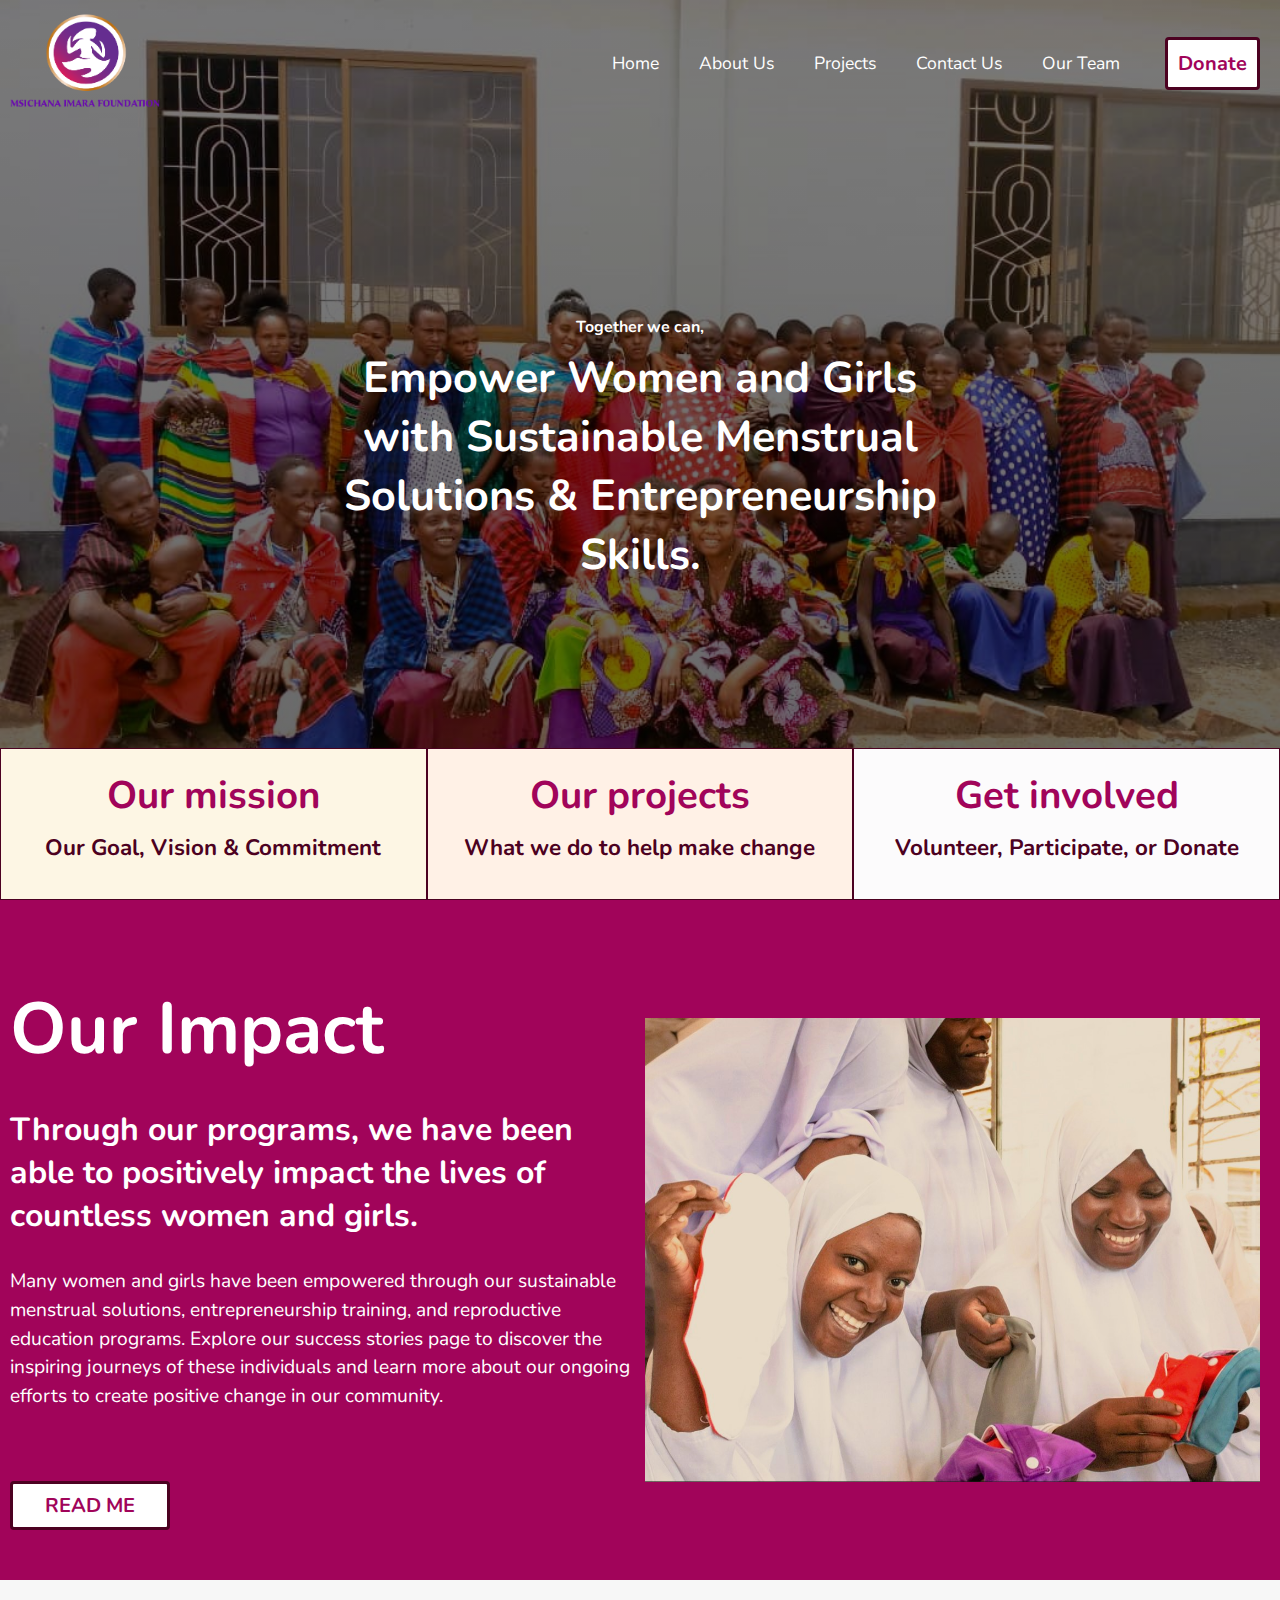
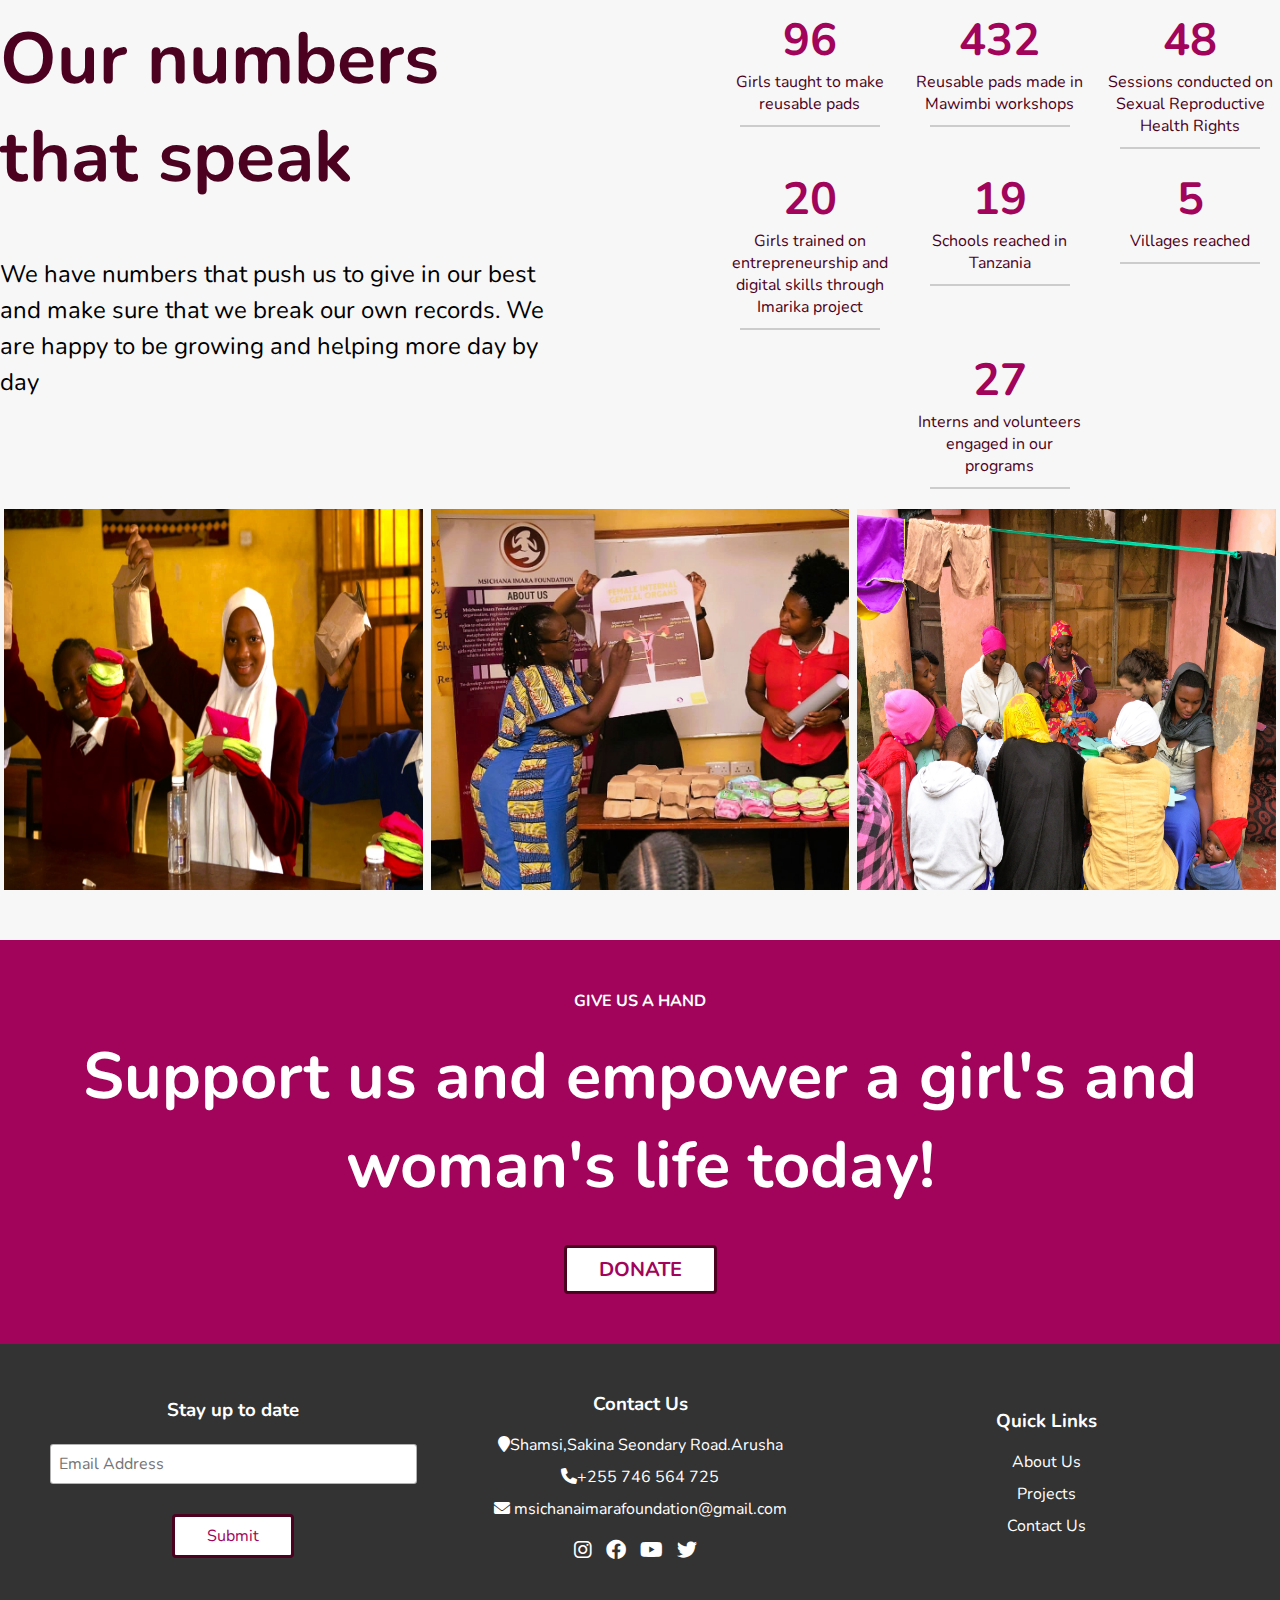
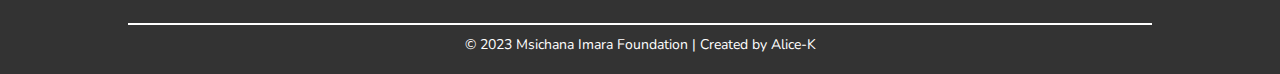
<file: index.html>
<!DOCTYPE html>
<html>

<head>
  <meta name="viewport" content="width=device-width,initial-scale=1.0">
  <title> Msichana Imara</title>
  <link rel="stylesheet" href="https://cdnjs.cloudflare.com/ajax/libs/font-awesome/6.0.0/css/all.min.css"
    integrity="sha512-9usAa10IRO0HhonpyAIVpjrylPvoDwiPUiKdWk5t3PyolY1cOd4DSE0Ga+ri4AuTroPR5aQvXU9xC6qOPnzFeg=="
    crossorigin="anonymous" referrerpolicy="no-referrer" />
  <link rel="stylesheet" type="text/css" href="style.css">

</head>

<body>
  <!--welcome section starts-->
  <section class="welcome" id="welcome">
    <!--header starts-->
    <header>
      <a href="" class="logo"><img src="images/Logo.png" /></a>
      <div id="menu-bar" class="fas fa-bars"></div>
      <nav class="navbar">
        <a href="index.html">Home</a>
        <a href="aboutus.html">About Us</a>
        <a href="projects.html">Projects</a>
        <a href="contact.html">Contact Us</a>
        <a href="ourteam.html">Our Team</a>
        <a href="donate.html"><button>Donate</button></a></a>

      </nav>
    </header>
    <!--header ends-->
    <div class="welcome-section-content">
      <h4> Together we can,</h4>
      <h1>Empower Women and Girls with Sustainable Menstrual Solutions & Entrepreneurship Skills.</h1>
    </div>
    <div class="welcome-section-strip">
      <div class="mission">
        <a href="aboutus.html">
          <h2>Our mission</h2>
        </a>
        <h4>Our Goal, Vision & Commitment</h4>
      </div>
      <div class="projects">
        <a href="projects.html">
          <h2>Our projects</h2>
        </a>
        <h4>What we do to help make change </h4>
      </div>
      <div class="volunteer">
        <a href="donate.html">
          <h2>Get involved</h2>
        </a>
        <h4>Volunteer, Participate, or Donate</h4>
      </div>
    </div>
  </section>
  <!--welcome section ends-->

  <!--Success section starts-->

  <section class="sucess-stories" id="sucess-stories">
    <div class="sucess-stories-container">
      <div class="container-left">
        <h1 class="container-left-heading"> Our <span>Impact</span></h1>
        <div class=" container-left-content">
          <h2> Through our programs, we have been able to positively impact the lives of countless women and girls.</h4>
            <p> Many women and girls have been empowered through our sustainable menstrual solutions, entrepreneurship
              training, and reproductive education programs.
              Explore our success stories page to discover the inspiring journeys of these individuals and learn more
              about our ongoing efforts
              to create positive change in our community. </p>
        </div>
        <a href="sucess.html"><button class="donate-btn">READ ME</button></a>
      </div>

      <div class="container-right">
        <img class="container-right-image" src="images/impact.jpg">
      </div>
  </section>
  <!--Success section ends-->
  <!--Impact section starts-->
  <section class="impact" id="impact">
    <div class="impact-box-container">
      <div class="impact-content-left">
        <h1> Our numbers that speak</h1>
        <p> We have numbers that push us to give in our best and make sure that we break our own records.
          We are happy to be growing and helping more day by day </p>
      </div>

      <div class="impact-right-numbers">
        <div class="impact-right-row">
          <div class="impact-right-col">
            <h2><span class="impact-count">2231</span></h2>
            <p>Girls taught to make reusable pads</p>
            <hr>
          </div>
          <div class="impact-right-col">
            <h2><span class="impact-count">11155</span></h2>
            <p>Reusable pads made in Mawimbi workshops</p>
            <hr>
          </div>
          <div class="impact-right-col">
            <h2><span class="impact-count">132</span></h2>
            <p>Sessions conducted on Sexual Reproductive Health Rights</p>
            <hr>
          </div>
        </div>
        <div class="impact-right-row">
          <div class="impact-right-col">
            <h2><span class="impact-count">20</span></h2>
            <p>Girls trained on entrepreneurship and digital skills through Imarika project</p>
            <hr>
          </div>
          <div class="impact-right-col">
            <h2><span class="impact-count">19</span></h2>
            <p>Schools reached in Tanzania</p>
            <hr>
          </div>
          <div class="impact-right-col">
            <h2><span class="impact-count">5</span></h2>
            <p>Villages reached</p>
            <hr>
          </div>
        </div>
        <div class="impact-right-row">
          <div class="impact-right-col">
            <h2 class="center"><span class="impact-count">27</span></h2>
            <p class="center">Interns and volunteers engaged in our programs</p>
            <hr>
          </div>
        </div>
      </div>
  </section>
  <!--Impact section ends-->
  <!--Image section starts-->
  <section class="images">
    <div class="image-section">
      <img src="images/image1.jpg" alt="Image 1" class="img-responsive">
      <img src="images/image2.jpg" alt="Image 2" class="img-responsive">
      <img src="images/image3.JPG" alt="Image 3" class="img-responsive">
    </div>
  </section>
  <!--Image section ends-->

  <!--donate section starts here-->
  <section class="donate">
    <h4>GIVE US A HAND</h4>
    <h1>Support us and empower a girl's and woman's life today!</h1>
    <a href="donate.html"><button class="donate-btn">DONATE</button></a>
  </section>
  <!--donate section ends here-->

  <!--footer section starts-->
  <footer>
    <div class="footer-col">
      <h3>Stay up to date</h3>
      <form action="https://formsubmit.co/27841d8d0615c27e84fef6b945fd3ad4" method="post">
        <input name="email" type="email" placeholder="Email Address">
        <br />
        <button type="submit" class="submit">Submit</button>
      </form>
    </div>
    <div class="footer-col">
      <h3>Contact Us</h3>
      <ul>
        <li><i class="fa fa-map-marker"></i>Shamsi,Sakina Seondary Road.Arusha</li>
        <li><i class="fa fa-phone"></i>+255 746 564 725</li>
        <li><i class="fa fa-envelope"></i> msichanaimarafoundation@gmail.com</li>
      </ul>
      <div class="social-icons">
        <a href=" https://www.instagram.com/msichanaimara/"><i class="fab fa-instagram"></i></a>
        <a href=" https://web.facebook.com/profile.php?id=100086774670458 "><i class="fab fa-facebook"></i></a>
        <a href="https://www.youtube.com/channel/UCwqgY1ThkXRdyjZTZWjVm1w"><i class="fab fa-youtube"></i></a>
        <a href=" https://twitter.com/msichanaimara "><i class="fab fa-twitter"></i></a>
      </div>
    </div>
    <div class="footer-col">
      <h3>Quick Links</h3>
      <ul>
        <li><a href="aboutus.html">About Us</a></li>
        <li><a href="projects.html">Projects</a></li>
        <li><a href="contact.html">Contact Us</a></li>
      </ul>
    </div>
  </footer>
  <div class="copy">
    <hr>
    <p>&copy; 2023 Msichana Imara Foundation | Created by Alice-K</p>
  </div>

  <!--footer ends here-->
  <!--custom js file link-->
  <script src="script.js"></script>


</body>

</html>
</file>
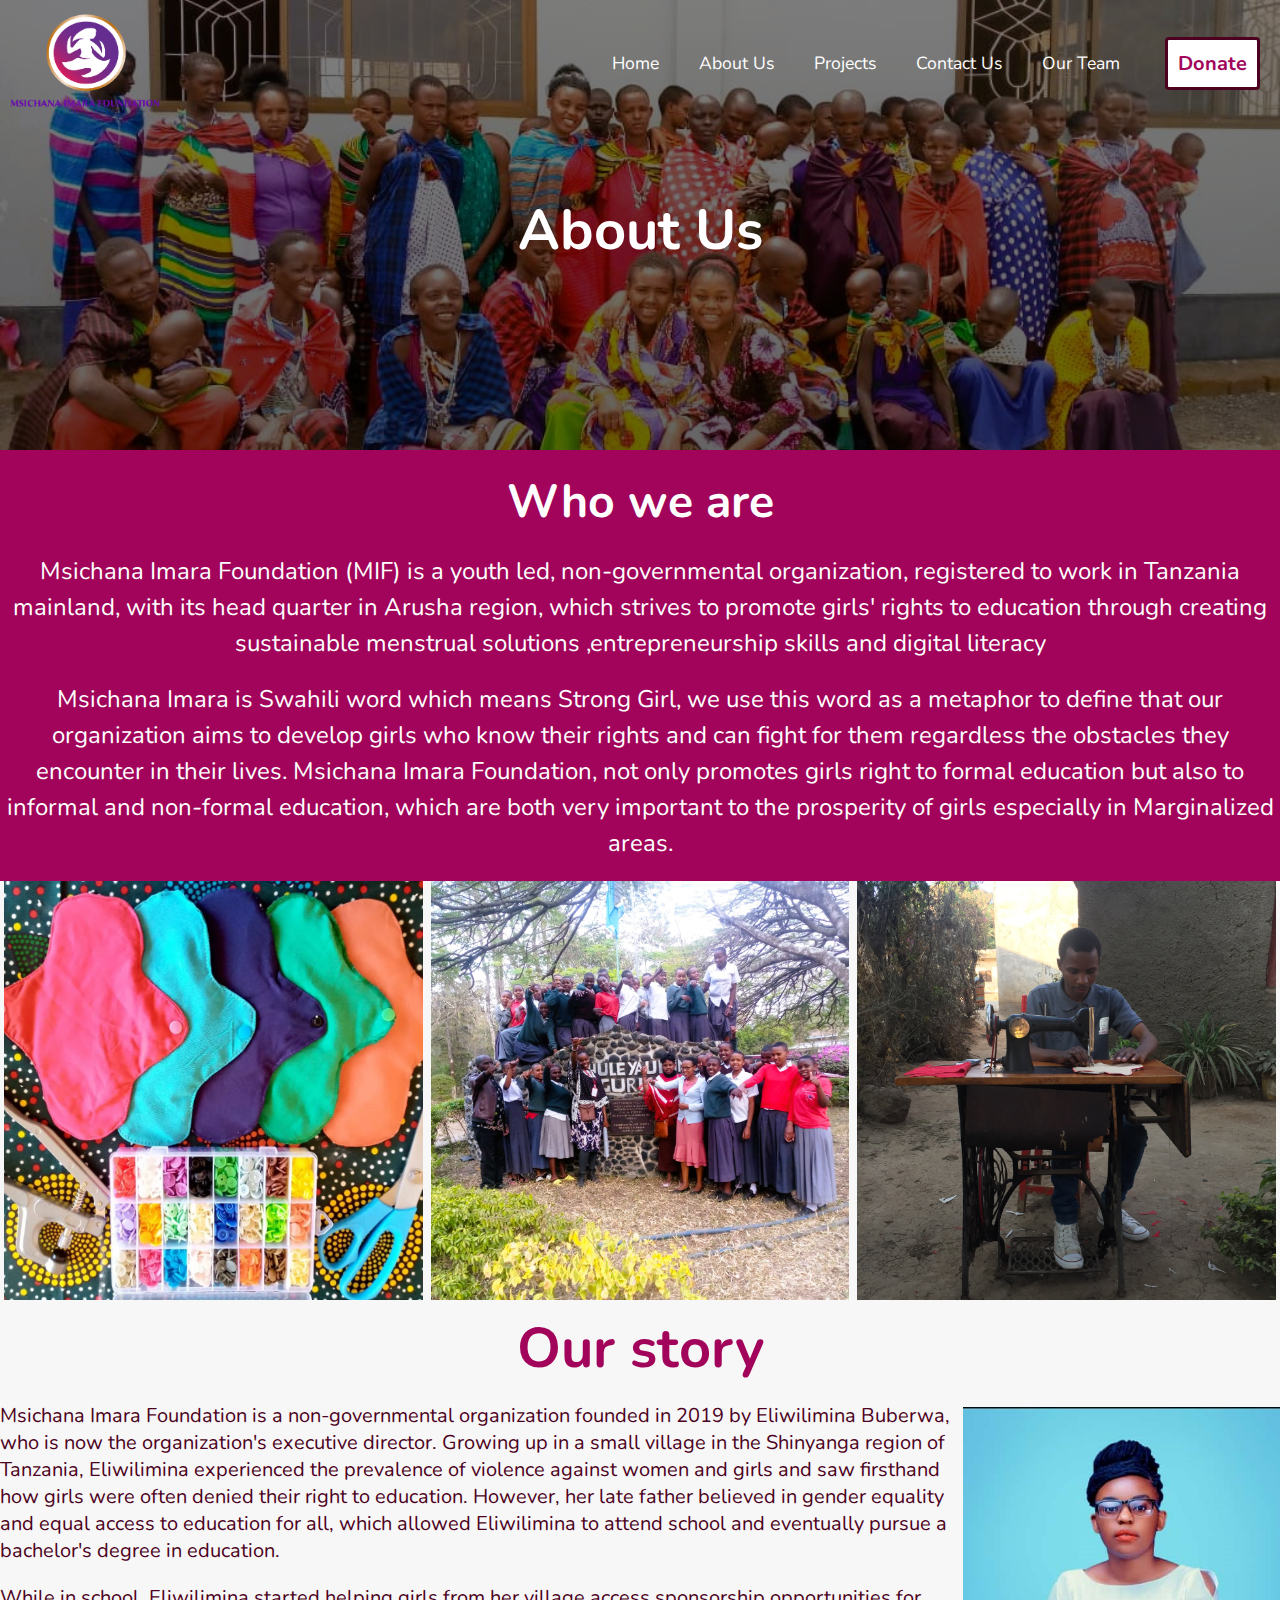
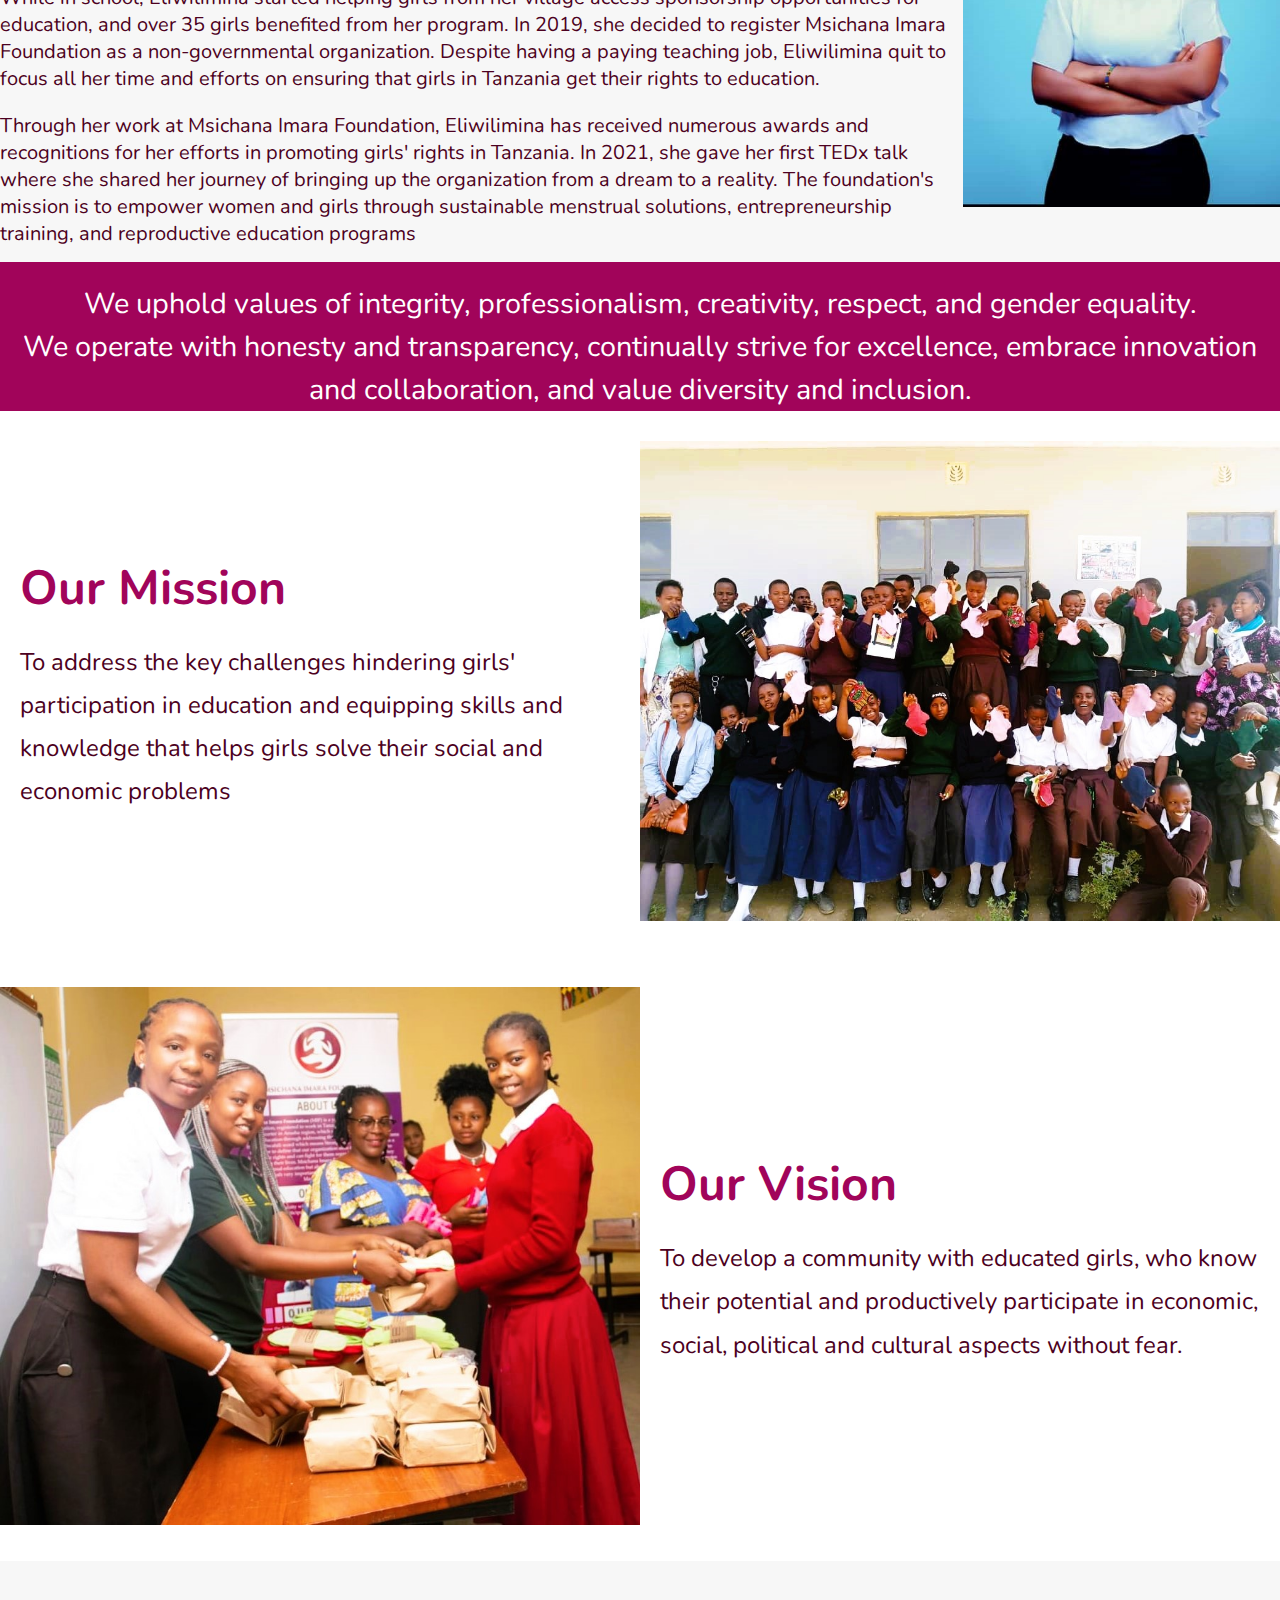
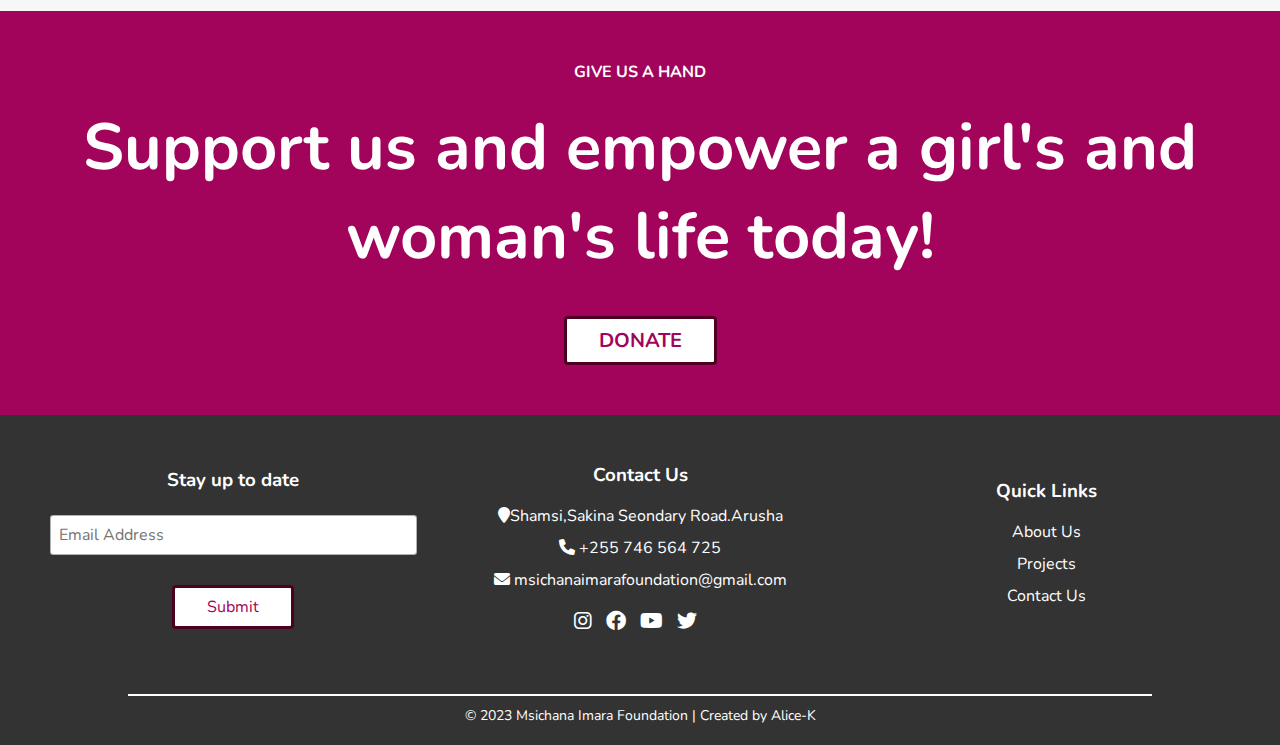
<file: aboutus.html>
<!DOCTYPE html>
<html>
<!DOCTYPE html>
<html>

<head>
  <meta name="viewport" content="width=device-width,initial-scale=1.0">
  <title> Msichana Imara</title>
  <link rel="stylesheet" href="https://cdnjs.cloudflare.com/ajax/libs/font-awesome/6.0.0/css/all.min.css"
    integrity="sha512-9usAa10IRO0HhonpyAIVpjrylPvoDwiPUiKdWk5t3PyolY1cOd4DSE0Ga+ri4AuTroPR5aQvXU9xC6qOPnzFeg=="
    crossorigin="anonymous" referrerpolicy="no-referrer" />
  <link rel="stylesheet" type="text/css" href="style.css">

</head>

<body>
  <!--welcome section starts-->
  <section class="welcome-to-projects" id="welcome">
    <!--header starts-->
    <header>
      <a href="" class="logo"><img src="images/Logo.png" /></a>
      <div id="menu-bar" class="fas fa-bars"></div>
      <nav class="navbar">
        <a href="index.html">Home</a>
        <a href="aboutus.html">About Us</a>
        <a href="projects.html">Projects</a>
        <a href="contact.html">Contact Us</a>
        <a href="ourteam.html">Our Team</a>
        <a href="donate.html"><button>Donate</button></a></a>

      </nav>
    </header>
    <!--header ends-->
    <div class="welcome-to-projects-content">
      <h1>About Us</h1>
    </div>
  </section>
  <!--welcome section ends-->



  <!--Success section starts-->

  <section class="who-we-are">
    <div class="content-2">
      <h2>Who we are</h2>
      <p> Msichana Imara Foundation (MIF) is a youth led, non-governmental organization,
        registered to work in Tanzania mainland, with its head quarter in Arusha region,
        which strives to promote girls' rights to education through
        creating sustainable menstrual solutions ,entrepreneurship skills and digital literacy</p>
      <p> Msichana Imara is Swahili
        word which means Strong Girl, we use this word as a metaphor
        to define that our organization aims to develop girls who know their
        rights and can fight for them regardless the obstacles they encounter
        in their lives. Msichana Imara Foundation, not only promotes girls right
        to formal education but also to informal and non-formal education,
        which are both very important to the prosperity of
        girls especially in Marginalized areas. </p>
    </div>
  </section>
  <!--Success section ends-->
  <!--Image section starts-->
  <section class="images">
    <div class="image-section">
      <img src="images/image16.jpg" alt="Image 1" class="img-responsive">
      <img src="images/image26.jpeg" alt="Image 2" class="img-responsive">
      <img src="images/image15.jpg" alt="Image 3" class="img-responsive">
    </div>
  </section>
  <!--Image section ends-->
  <!--Impact section starts-->

  <section class="our-story">
    <div class="our-story-container">
      <h1>Our story</h1>
      <div class="our-story-img">
        <img src="images/Eliwimina.jpg" alt="Eliwimina pic" />
      </div>
      <div class="our-story-content">
        <p>Msichana Imara Foundation is a non-governmental organization founded in 2019 by Eliwilimina Buberwa, who is
          now the organization's executive director. Growing up in a small village in the Shinyanga region of Tanzania,
          Eliwilimina experienced the prevalence of violence against women and girls and saw firsthand how girls were
          often denied their right to education. However, her late father believed in gender equality and equal access
          to education for all, which allowed Eliwilimina to attend school and eventually pursue a bachelor's degree in
          education.</p>
        <p>While in school, Eliwilimina started helping girls from her village access sponsorship opportunities for
          education, and over 35 girls benefited from her program. In 2019, she decided to register Msichana Imara
          Foundation as a non-governmental organization. Despite having a paying teaching job, Eliwilimina quit to focus
          all her time and efforts on ensuring that girls in Tanzania get their rights to education.</p>
        <p>Through her work at Msichana Imara Foundation, Eliwilimina has received numerous awards and recognitions for
          her efforts in promoting girls' rights in Tanzania. In 2021, she gave her first TEDx talk where she shared her
          journey of bringing up the organization from a dream to a reality. The foundation's mission is to empower
          women and girls through sustainable menstrual solutions, entrepreneurship training, and reproductive education
          programs</p>
      </div>
    </div>
  </section>




  <!--donate section starts here-->
  <section class="values">
    <p>We uphold values of integrity, professionalism, creativity, respect, and gender equality.
      <br> We operate with honesty and transparency, continually strive for excellence,
      embrace innovation and collaboration, and value diversity and inclusion.
    </p>
  </section>
  <!--donate section ends here-->

  <section class="mission-2">
    <div class="mission-container">
      <div class="mission-content">
        <h1>Our Mission</h1>
        <p>To address the key challenges hindering girls' participation in education and equipping skills and
          knowledge that helps girls solve their social and economic problems</p>
      </div>
      <div class="mission-img">
        <img src="images/picture2.jpg" />
      </div>
    </div>
  </section>

  <section class="vision">
    <div class="mission-container">
      <div class="vision-image">
        <img src="images/image24.jpg" />
      </div>
      <div class="vision-content">
        <h1>Our Vision</h1>
        <p>To develop a community with educated girls, who know their potential and productively participate in
          economic, social,
          political and cultural aspects without fear. </p>
      </div>
    </div>
  </section>
  <!--donate section starts here-->
  <section class="donate">
    <h4>GIVE US A HAND</h4>
    <h1>Support us and empower a girl's and woman's life today!</h1>
    <a href="donate.html"><button class="donate-btn">DONATE</button></a>
  </section>
  <!--donate section ends here-->


  <!--footer section starts-->
  <footer>
    <div class="footer-col">
      <h3>Stay up to date</h3>
      <form>
        <input type="email" placeholder="Email Address">
        <br />
        <button type="submit" class="submit">Submit</button>
      </form>
    </div>
    <div class="footer-col">
      <h3>Contact Us</h3>
      <ul>
        <li><i class="fa fa-map-marker"></i>Shamsi,Sakina Seondary Road.Arusha</li>
        <li><i class="fa fa-phone"></i> +255 746 564 725</li>
        <li><i class="fa fa-envelope"></i> msichanaimarafoundation@gmail.com</li>
      </ul>
      <div class="social-icons">
        <a href=" https://www.instagram.com/msichanaimara/"><i class="fab fa-instagram"></i></a>
        <a href=" https://web.facebook.com/profile.php?id=100086774670458 "><i class="fab fa-facebook"></i></a>
        <a href="https://www.youtube.com/channel/UCwqgY1ThkXRdyjZTZWjVm1w"><i class="fab fa-youtube"></i></a>
        <a href=" https://twitter.com/msichanaimara "><i class="fab fa-twitter"></i></a>
      </div>
    </div>
    <div class="footer-col">
      <h3>Quick Links</h3>
      <ul>
        <li><a href="aboutus.html">About Us</a></li>
        <li><a href="projects.html">Projects</a></li>
        <li><a href="contact.html">Contact Us</a></li>
      </ul>
    </div>
  </footer>
  <div class="copy">
    <hr>
    <p>&copy; 2023 Msichana Imara Foundation | Created by Alice-K</p>
  </div>

  <!--footer ends here-->




  <!--custom js file link-->
  <script src="script.js"></script>


</body>

</html>
</file>
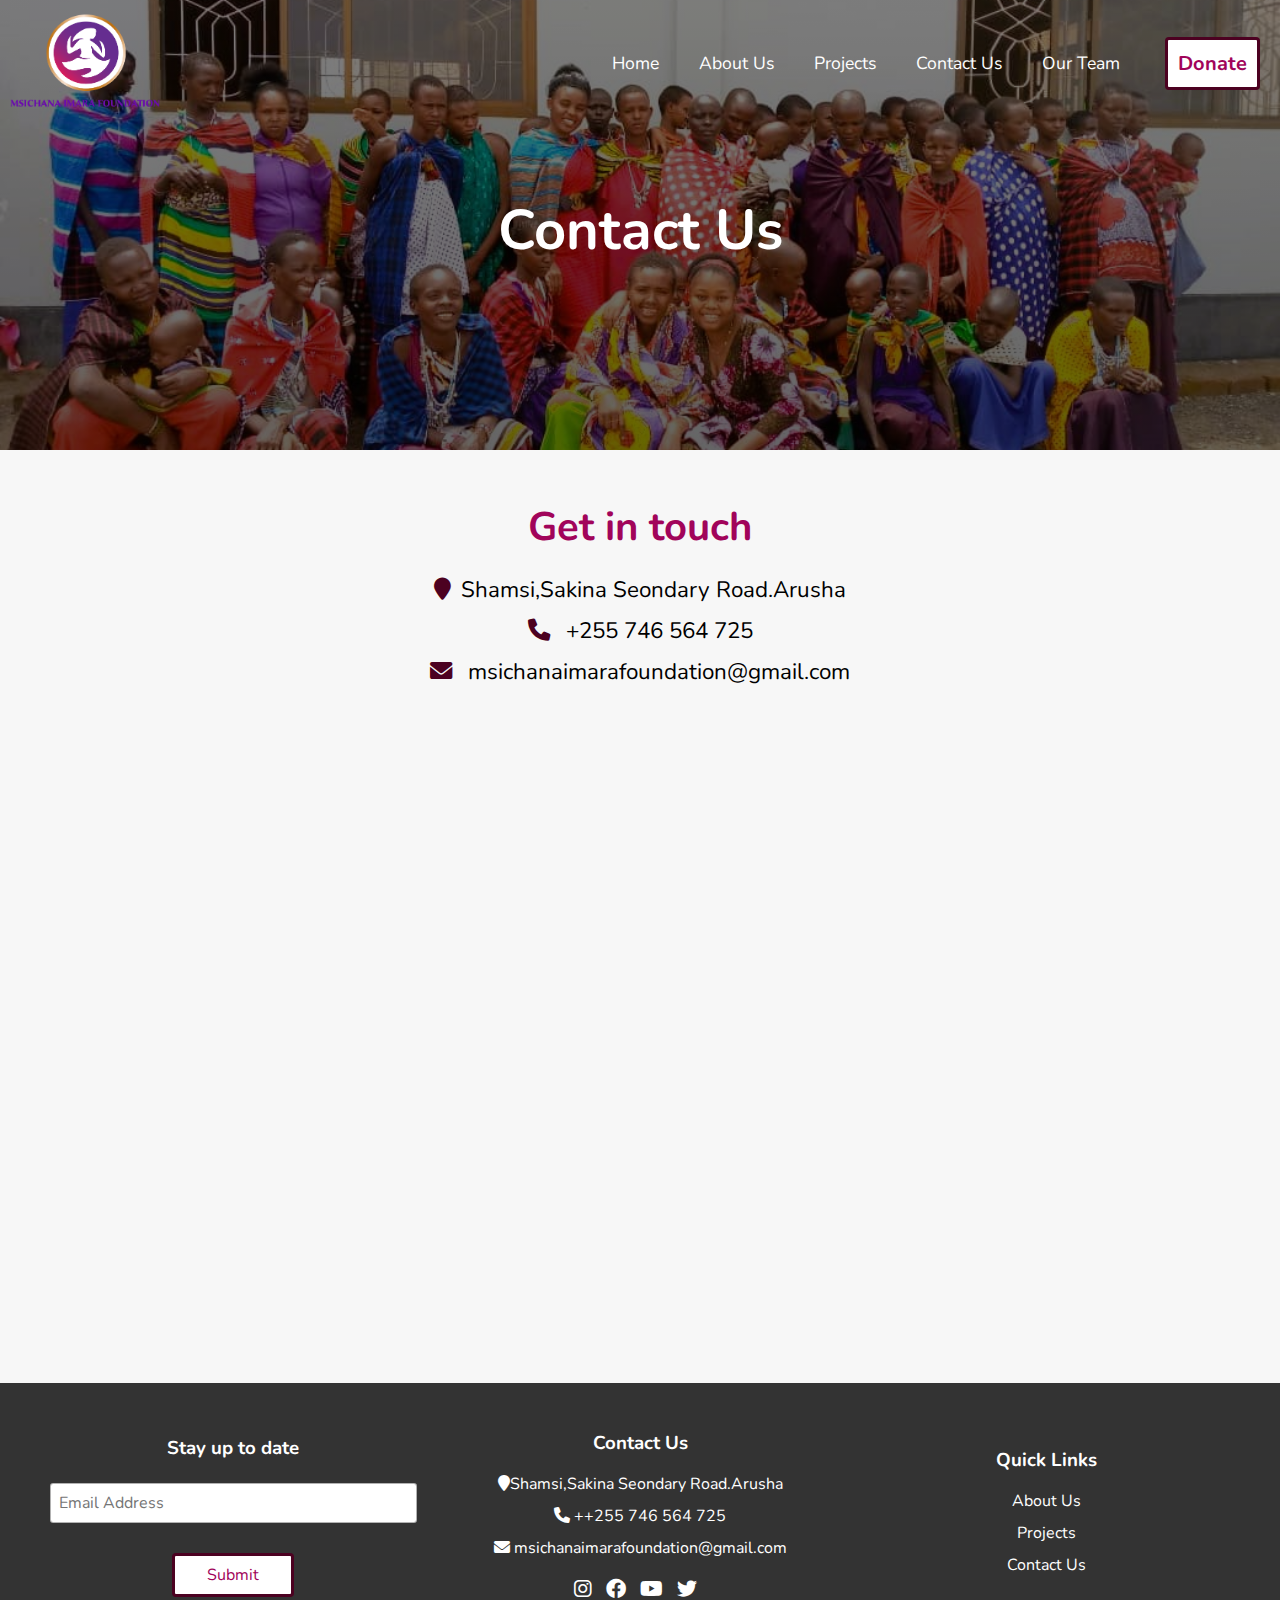
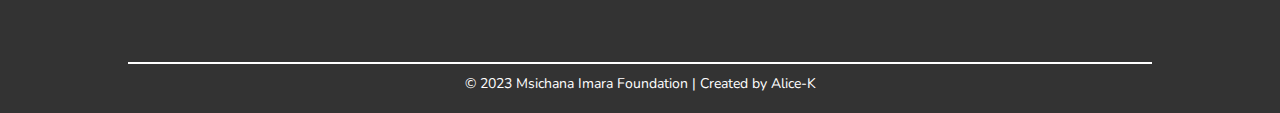
<file: contact.html>
<!DOCTYPE html>
<html>
    <!DOCTYPE html>
    <html>
    <head>
        <meta name="viewport" content="width=device-width,initial-scale=1.0">
        <title> Msichana Imara</title>
        <link rel="stylesheet" href="https://cdnjs.cloudflare.com/ajax/libs/font-awesome/6.0.0/css/all.min.css" integrity="sha512-9usAa10IRO0HhonpyAIVpjrylPvoDwiPUiKdWk5t3PyolY1cOd4DSE0Ga+ri4AuTroPR5aQvXU9xC6qOPnzFeg==" crossorigin="anonymous" referrerpolicy="no-referrer" />
        <link rel="stylesheet" type="text/css" href="style.css">
    
    </head>
     <body>
      
    <!--welcome section starts-->
    <section class="welcome-to-projects" id="welcome">
    <!--header starts-->
    <header>
        <a href="" class="logo"><img src="images/Logo.png" /></a>
        <div id="menu-bar" class="fas fa-bars"></div>
        <nav class="navbar">
          <a href="index.html">Home</a>
          <a href="aboutus.html">About Us</a>
          <a href="projects.html">Projects</a>
          <a href="contact.html">Contact Us</a>
          <a href="ourteam.html">Our Team</a>
          <a href="donate.html"><button>Donate</button></a></a>
         
        </nav>
      </header>
      <!--header ends-->
       <div class="welcome-to-projects-content">
           <h1>Contact Us</h1> 
        </div>
       </section>
    <!--welcome section ends-->
    
    <div class="container">
		<div class="contact-info">
			<h2>Get in touch</h2>
			<ul>
				<li><i class="fa fa-map-marker"></i>Shamsi,Sakina Seondary Road.Arusha</li>
				<li><i class="fa fa-phone"></i> +255 746 564 725</li>
				<li><i class="fa fa-envelope"></i> msichanaimarafoundation@gmail.com</li>
			</ul>
		</div>
		<div class="map">
	<iframe src="https://www.google.com/maps/embed?pb=!1m18!1m12!1m3!1d3982.7680267814612!2d36.66626084980386!3d-3.406658842561557!2m3!1f0!2f0!3f0!3m2!1i1024!2i768!4f13.1!3m3!1m2!1s0x18371d5fa8047529%3A0x549b94fa9efbe624!2sMsichana%20Imara!5e0!3m2!1sen!2stz!4v1680711744109!5m2!1sen!2stz"style="border:0;" allowfullscreen="" loading="lazy" referrerpolicy="no-referrer-when-downgrade"></iframe>
		</div>
	</div>

 <!--footer starts here-->
         <footer>
            <div class="footer-col">
              <h3>Stay up to date</h3>
              <form>
                <input type="email" placeholder="Email Address" >
                <br/>
                <button type="submit" class="submit" >Submit</button>
              </form>
            </div>
            <div class="footer-col">
              <h3>Contact Us</h3>
              <ul>
				<li><i class="fa fa-map-marker"></i>Shamsi,Sakina Seondary Road.Arusha</li>
				<li><i class="fa fa-phone"></i> ++255 746 564 725</li>
				<li><i class="fa fa-envelope"></i> msichanaimarafoundation@gmail.com</li>
			</ul>
              <div class="social-icons">
                <a href=" https://www.instagram.com/msichanaimara/"><i class="fab fa-instagram"></i></a>
                <a href=" https://web.facebook.com/profile.php?id=100086774670458 "><i class="fab fa-facebook"></i></a>
                <a href="https://www.youtube.com/channel/UCwqgY1ThkXRdyjZTZWjVm1w"><i class="fab fa-youtube"></i></a>
                <a href=" https://twitter.com/msichanaimara "><i class="fab fa-twitter"></i></a>
              </div>
            </div>
            <div class="footer-col">
              <h3>Quick Links</h3>
              <ul>
                <li><a href="aboutus.html">About Us</a></li>
                <li><a href="projects.html">Projects</a></li>
                <li><a href="contact.html">Contact Us</a></li>
              </ul>
            </div>
          </footer>
          <div class="copy">
            <hr>
            <p>&copy; 2023 Msichana Imara Foundation | Created by Alice-K</p>
          </div>
          
          <!--footer ends here-->
    
     <!--custom js file link-->
    <script src="script.js"></script>
    
    
    </body>
    </html>
</file>
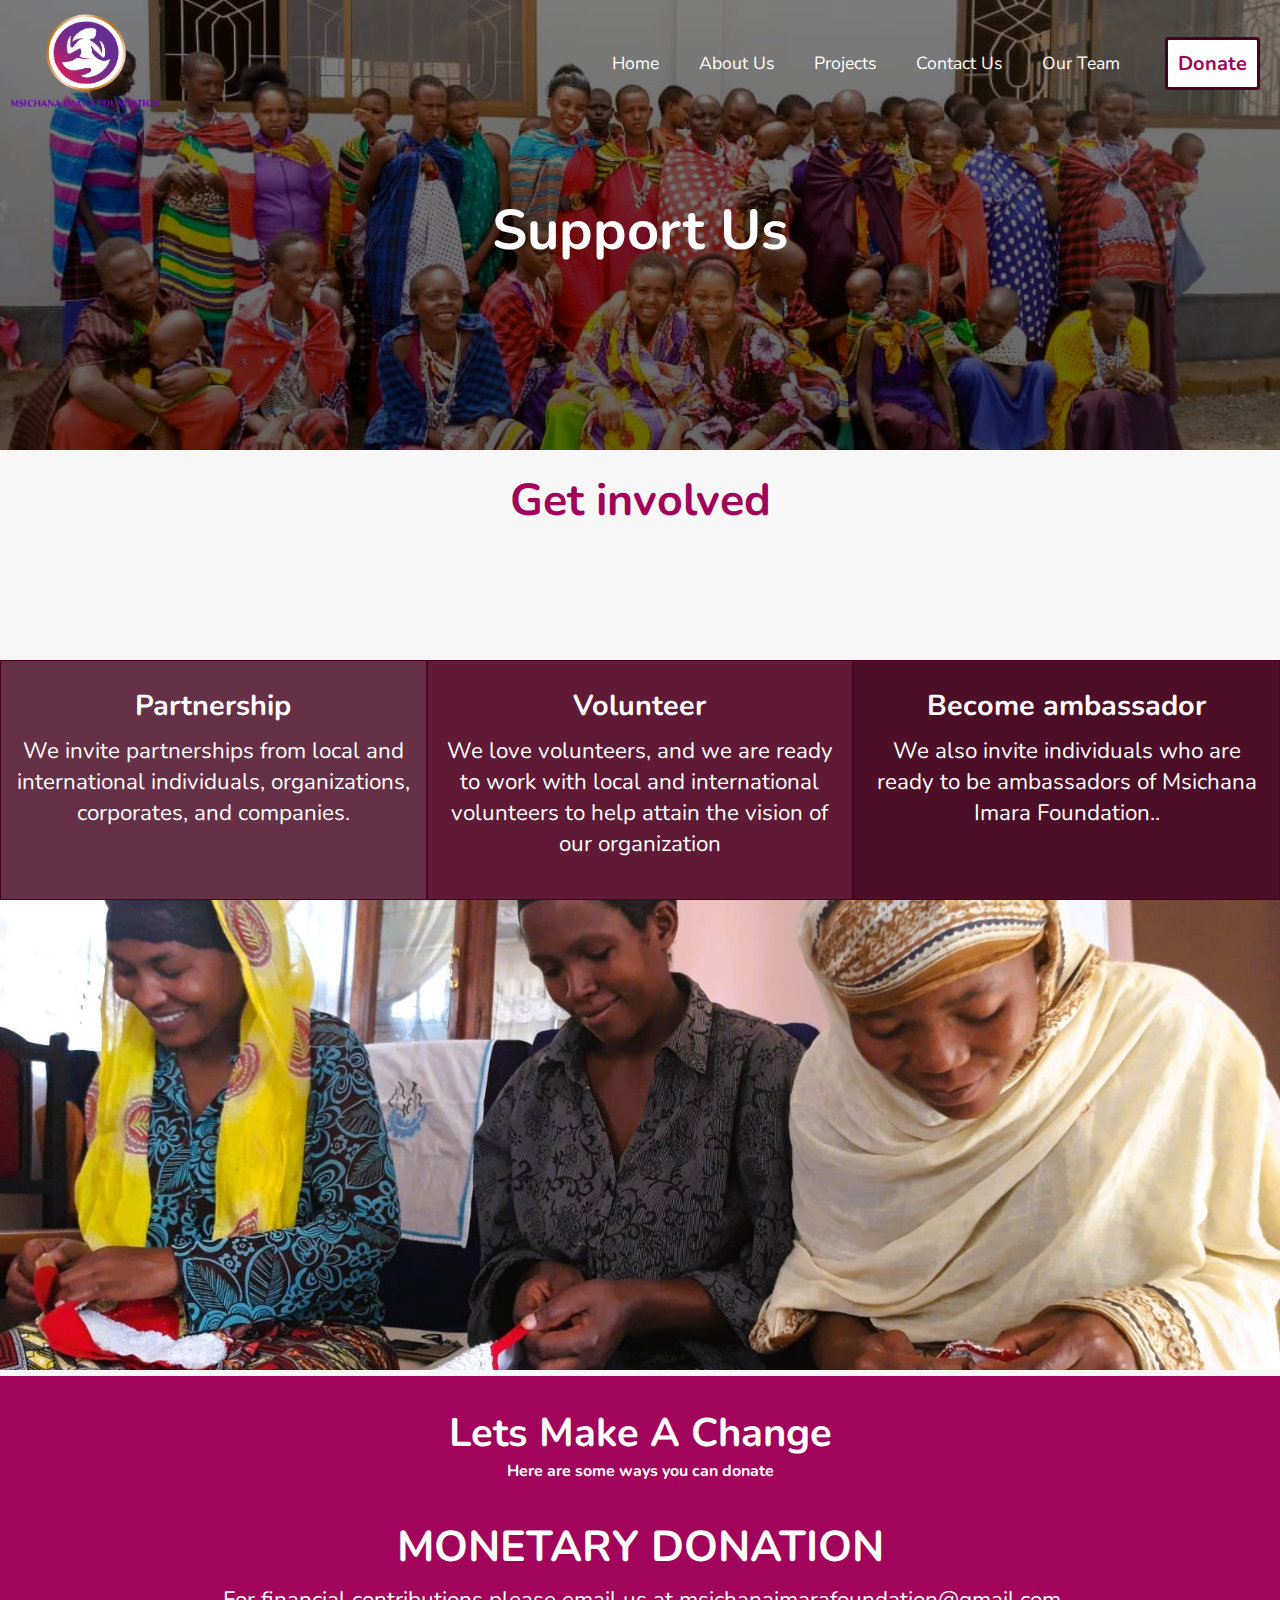
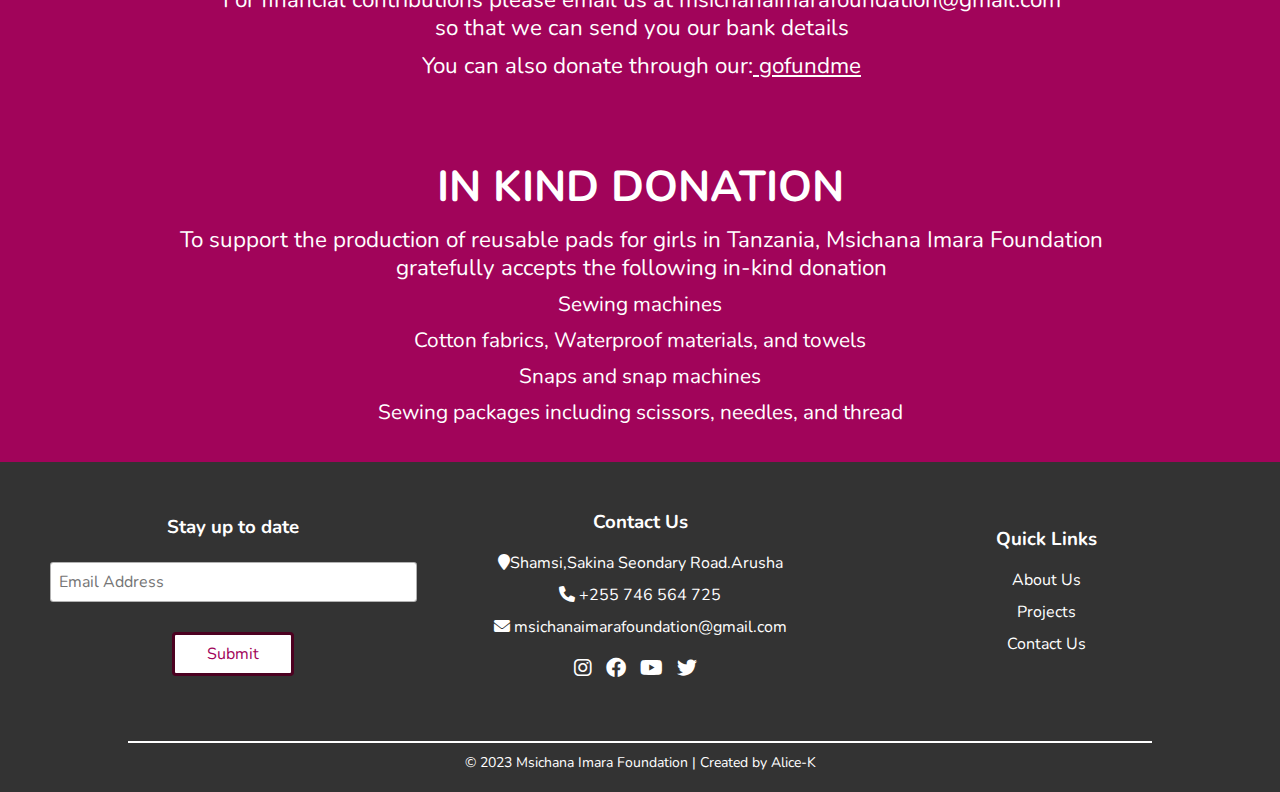
<file: donate.html>
<!DOCTYPE html>
<html>
<!DOCTYPE html>
<html>

<head>
  <meta name="viewport" content="width=device-width,initial-scale=1.0">
  <title> Msichana Imara</title>
  <link rel="stylesheet" href="https://cdnjs.cloudflare.com/ajax/libs/font-awesome/6.0.0/css/all.min.css"
    integrity="sha512-9usAa10IRO0HhonpyAIVpjrylPvoDwiPUiKdWk5t3PyolY1cOd4DSE0Ga+ri4AuTroPR5aQvXU9xC6qOPnzFeg=="
    crossorigin="anonymous" referrerpolicy="no-referrer" />
  <link rel="stylesheet" type="text/css" href="style.css">

</head>

<body>
  <!--welcome section starts-->
  <section class="welcome-to-projects" id="welcome">
    <!--header starts-->
    <header>
      <a href="" class="logo"><img src="images/Logo.png" /></a>
      <div id="menu-bar" class="fas fa-bars"></div>
      <nav class="navbar">
        <a href="index.html">Home</a>
        <a href="aboutus.html">About Us</a>
        <a href="projects.html">Projects</a>
        <a href="contact.html">Contact Us</a>
        <a href="ourteam.html">Our Team</a>
        <a href="donate.html"><button>Donate</button></a></a>

      </nav>
    </header>
    <!--header ends-->
    <div class="welcome-to-projects-content">
      <h1>Support Us</h1>
    </div>
  </section>
  <!--welcome section ends-->

  <section class="get-involved">
    <h1>Get involved</h1>
    <div class="welcome-section-strip-2">
      <div class="mission">
        <h2>Partnership</h2>
        <p>We invite partnerships from local and international individuals,
          organizations, corporates, and companies.</p>
      </div>
      <div class="projects">
        <h2>Volunteer</h2>
        <p>We love volunteers, and we are ready to work with local and international
          volunteers to help attain the vision of our organization</p>
      </div>
      <div class="volunteer">
        <h2>Become ambassador</h2>
        <p> We also invite individuals who are ready
          to be ambassadors of Msichana Imara Foundation..</p>
      </div>
    </div>
  </section>

  <div class="imarika-image-kubwa-2">
    <img src="images/picture1.jpg" alt="imarika" />
  </div>
  <section class="call-to-action">
    <div class="call-to-action-heading">
      <h1>Lets Make A Change</h1>
      <h4>Here are some ways you can donate</h4>
    </div>
    <div class="call-to-action-content">
      <div class="donations">
        <h1>MONETARY DONATION</h1>
        <p>For financial contributions please email us at msichanaimarafoundation@gmail.com<br>
          so that we can send you our bank details</p>
        <p>You can also donate through our:<a
            href=" https://www.gofundme.com/f/reusable-sanitary-pads-for-women-in-tanzania?utm_source=customer&utm_medium=copy_link_all&utm_campaign=p_cp+share-sheet">
            gofundme
          </a></p>
      </div>
    </div>
    <div class="donations-2">
      <h1>IN KIND DONATION</h1>
      <p>To support the production of reusable pads for girls in Tanzania, Msichana Imara Foundation <br>
        gratefully accepts the following in-kind donation</p>
      <ul>
        <li>Sewing machines</li>
        <li>Cotton fabrics, Waterproof materials, and towels</li>
        <li>Snaps and snap machines</li>
        <li>Sewing packages including scissors, needles, and thread</li>
      </ul>
    </div>
    </div>
  </section>

  <!--footer section starts-->
  <footer>
    <div class="footer-col">
      <h3>Stay up to date</h3>
      <form>
        <input type="email" placeholder="Email Address">
        <br />
        <button type="submit" class="submit">Submit</button>
      </form>
    </div>
    <div class="footer-col">
      <h3>Contact Us</h3>
      <ul>
        <li><i class="fa fa-map-marker"></i>Shamsi,Sakina Seondary Road.Arusha</li>
        <li><i class="fa fa-phone"></i> +255 746 564 725</li>
        <li><i class="fa fa-envelope"></i> msichanaimarafoundation@gmail.com</li>
      </ul>
      <div class="social-icons">
        <a href=" https://www.instagram.com/msichanaimara/"><i class="fab fa-instagram"></i></a>
        <a href=" https://web.facebook.com/profile.php?id=100086774670458 "><i class="fab fa-facebook"></i></a>
        <a href="https://www.youtube.com/channel/UCwqgY1ThkXRdyjZTZWjVm1w"><i class="fab fa-youtube"></i></a>
        <a href=" https://twitter.com/msichanaimara "><i class="fab fa-twitter"></i></a>
      </div>
    </div>
    <div class="footer-col">
      <h3>Quick Links</h3>
      <ul>
        <li><a href="aboutus.html">About Us</a></li>
        <li><a href="projects.html">Projects</a></li>
        <li><a href="contact.html">Contact Us</a></li>
      </ul>
    </div>
  </footer>
  <div class="copy">
    <hr>
    <p>&copy; 2023 Msichana Imara Foundation | Created by Alice-K</p>
  </div>

  <!--footer ends here-->

  <!--custom js file link-->
  <script src="script.js"></script>


</body>

</html>
</file>
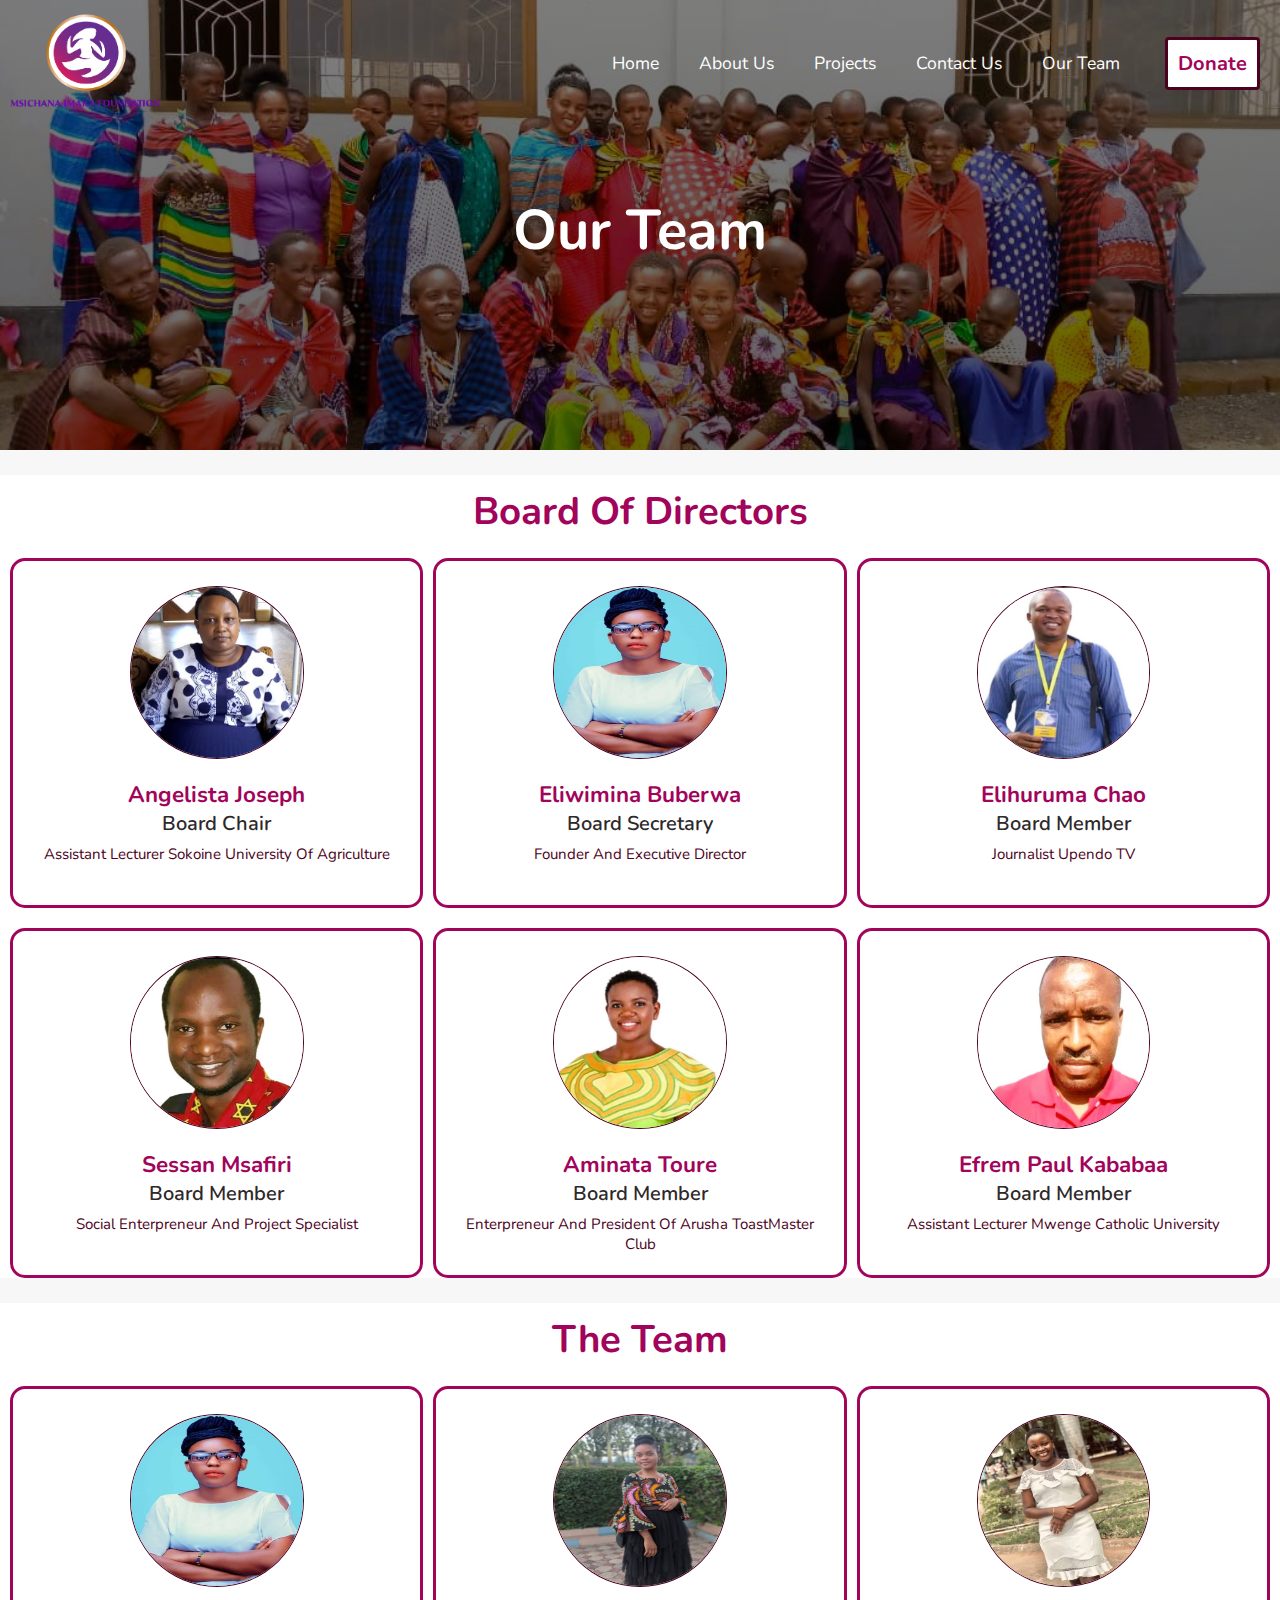
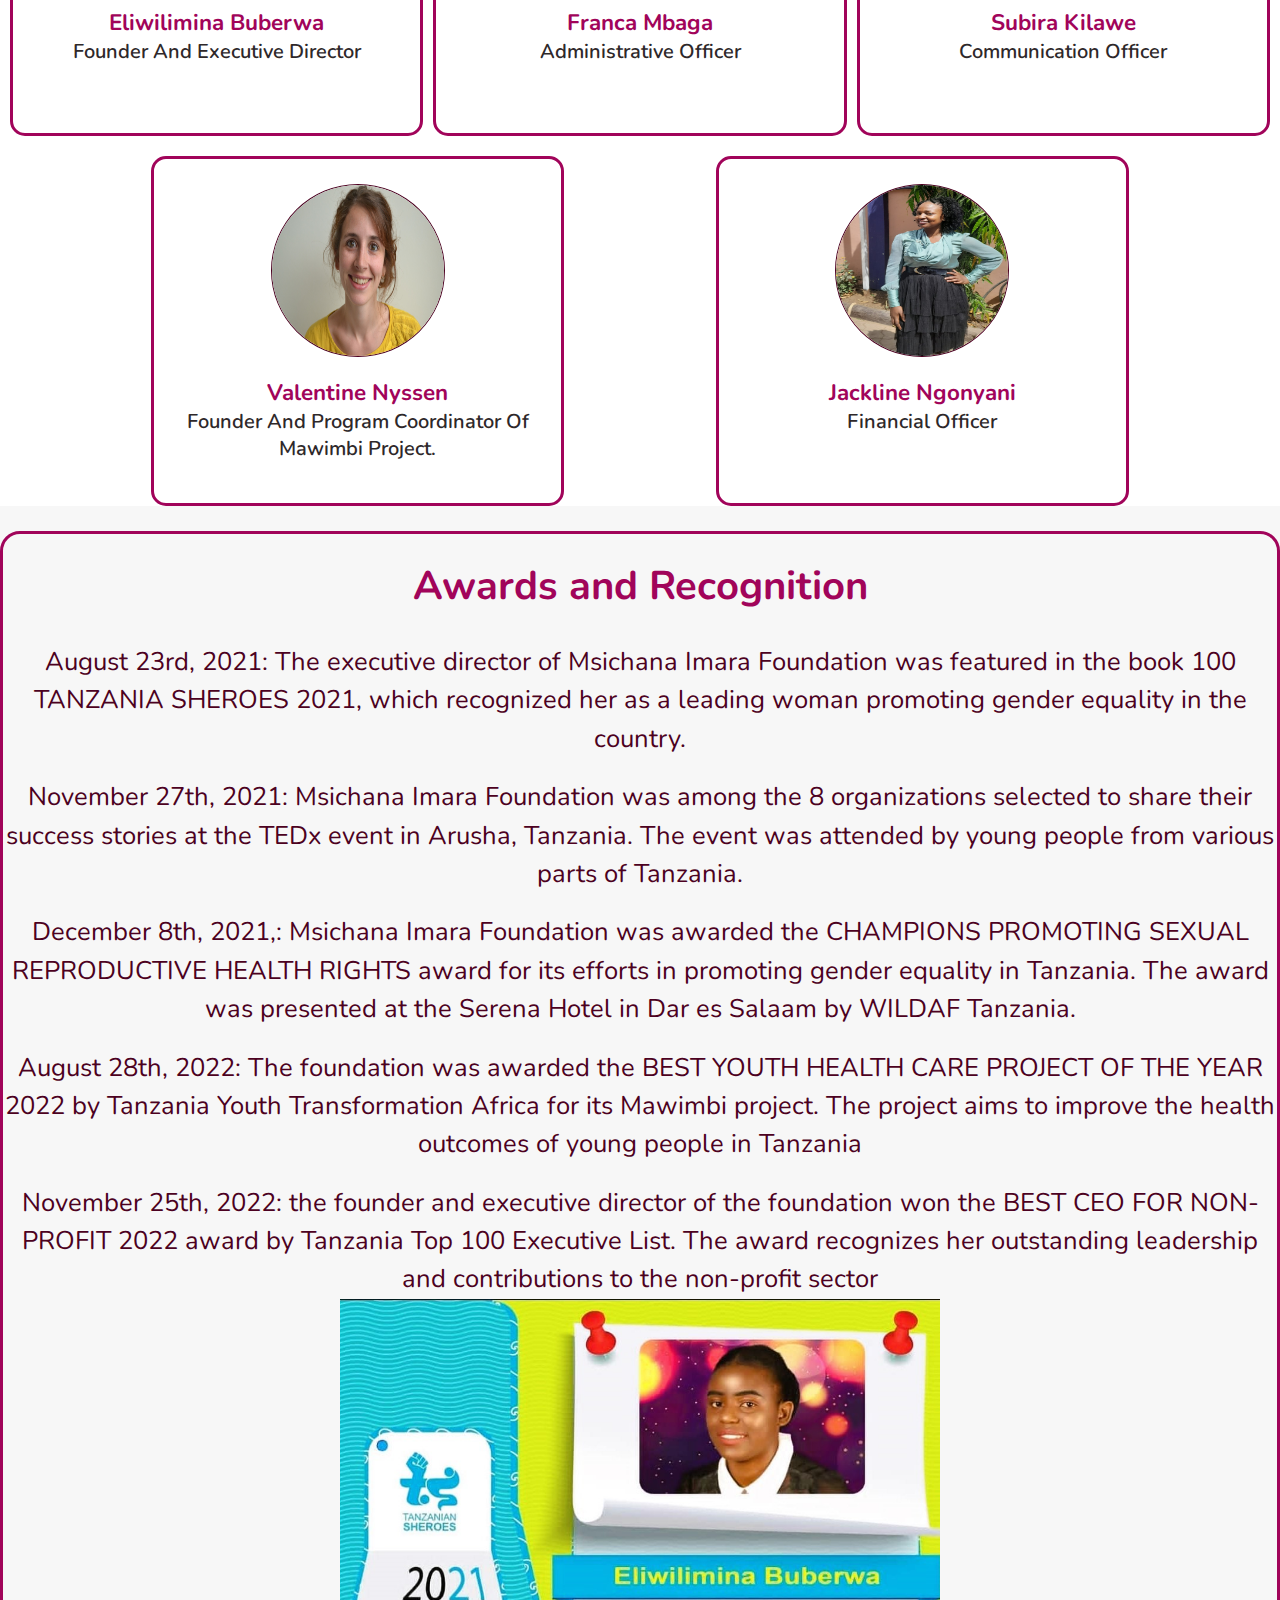
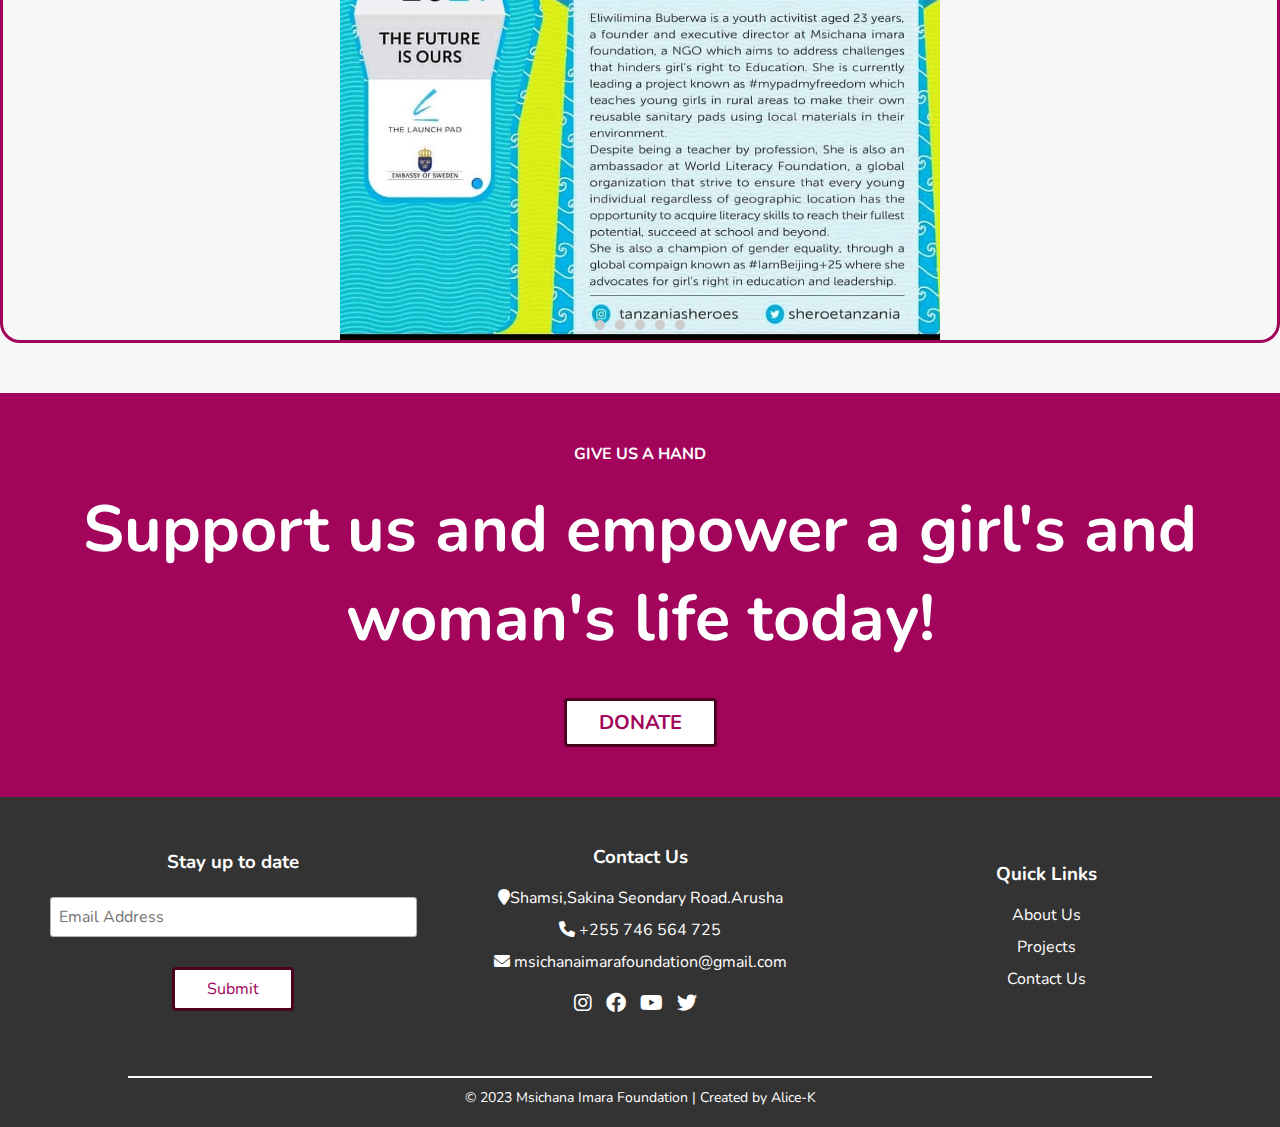
<file: ourteam.html>
<!DOCTYPE html>
<html>
<!DOCTYPE html>
<html>

<head>
    <meta name="viewport" content="width=device-width,initial-scale=1.0">
    <title> Msichana Imara</title>
    <link rel="stylesheet" href="https://cdnjs.cloudflare.com/ajax/libs/font-awesome/6.0.0/css/all.min.css"
        integrity="sha512-9usAa10IRO0HhonpyAIVpjrylPvoDwiPUiKdWk5t3PyolY1cOd4DSE0Ga+ri4AuTroPR5aQvXU9xC6qOPnzFeg=="
        crossorigin="anonymous" referrerpolicy="no-referrer" />
    <link rel="stylesheet" type="text/css" href="style.css">

</head>

<body>
    <!--welcome section starts-->
    <section class="welcome-to-projects" id="welcome">
        <!--header starts-->
        <header>
            <a href="" class="logo"><img src="images/Logo.png" /></a>
            <div id="menu-bar" class="fas fa-bars"></div>
            <nav class="navbar">
                <a href="index.html">Home</a>
                <a href="aboutus.html">About Us</a>
                <a href="projects.html">Projects</a>
                <a href="contact.html">Contact Us</a>
                <a href="ourteam.html">Our Team</a>
                <a href="donate.html"><button>Donate</button></a></a>

            </nav>
        </header>
        <!--header ends-->
        <div class="welcome-to-projects-content">
            <h1>Our Team</h1>
        </div>
    </section>
    <!--welcome section ends-->

    <!--Success section starts-->
    <section>
        <div class="board-members-container">
            <h1> Board of Directors</h1>
            <div class="row-2">
                <div class="board-members">
                    <div class="board-members-images">
                        <img src="images/boardmember1.jpg" alt="">
                    </div>
                    <h1 class="name">Angelista Joseph</h1>
                    <h2 class="title">Board Chair</h2>
                    <span class="post">Assistant Lecturer Sokoine University of agriculture</span>
                </div>
                <div class="board-members">
                    <div class="board-members-images">
                        <img src="images/boardmember2.jpg" alt="">
                    </div>
                    <h1 class="name">Eliwimina Buberwa</h1>
                    <h2 class="title"> Board Secretary</h2>
                    <span class="post">Founder and Executive Director</span>
                </div>
                <div class="board-members">
                    <div class="board-members-images">
                        <img src="images/boardmember3.jpg" alt="">
                    </div>
                    <h1 class="name">Elihuruma Chao</h1>
                    <h2 class="title">Board Member</h2>
                    <span class="post">Journalist Upendo TV</span>
                </div>
            </div>
            <div class="row-2">
                <div class="board-members">
                    <div class="board-members-images">
                        <img src="images/boardmember4.jpg" alt="">
                    </div>
                    <h1 class="name">Sessan Msafiri</h1>
                    <h2 class="title">Board Member</h2>
                    <span class="post">Social Enterpreneur and Project Specialist</span>
                </div>
                <div class="board-members">
                    <div class="board-members-images">
                        <img src="images/boardmember5.jpg" alt="">
                    </div>
                    <h1 class="name">Aminata Toure</h1>
                    <h2 class="title">Board Member</h2>
                    <span class="post">Enterpreneur and President of Arusha ToastMaster Club</span>
                </div>
                <div class="board-members">
                    <div class="board-members-images">
                        <img src="images/boardmember6.jpg" alt="">
                    </div>
                    <h1 class="name">Efrem Paul Kababaa</h1>
                    <h2 class="title">Board Member</h2>
                    <span class="post">Assistant Lecturer Mwenge Catholic University</span>
                </div>
            </div>
        </div>
    </section>
    <!--Image section ends-->
    <!--Our team section starts-->
    <section>
        <div class="board-members-container">
            <h1> The Team</h1>
            <div class="row-2">
                <div class="board-members">
                    <div class="board-members-images">
                        <img src="images/boardmember2.jpg" alt="">
                    </div>
                    <h1 class="name">Eliwilimina Buberwa</h1>
                    <h2 class="title">Founder and Executive Director</h2>

                </div>
                <div class="board-members">
                    <div class="board-members-images">
                        <img src="images/team1.jpg" alt="">
                    </div>
                    <h1 class="name">Franca Mbaga</h1>
                    <h2 class="title">Administrative Officer</h2>

                </div>
                <div class="board-members">
                    <div class="board-members-images">
                        <img src="images/team2.jpg" alt="">
                    </div>
                    <h1 class="name">Subira Kilawe</h1>
                    <h2 class="title">Communication Officer</h2>

                </div>
            </div>
            <div class="row-2">
                <div class="board-members">
                    <div class="board-members-images">
                        <img src="images/team3.jpg" alt="">
                    </div>
                    <h1 class="name">Valentine Nyssen</h1>
                    <h2 class="title">Founder and Program coordinator of Mawimbi Project.</h2>

                </div>
                <div class="board-members">
                    <div class="board-members-images">
                        <img src="images/team4.jpg" alt="">
                    </div>
                    <h1 class="name">Jackline Ngonyani</h1>
                    <h2 class="title">Financial Officer</h2>

                </div>
            </div>
        </div>
    </section>
    <!--Our team section ends-->
    <!--Awards section starts-->
    <section class="awards">
        <h1>Awards and Recognition</h1>
        <div class="awards-names">
            <p><span>August 23rd, 2021:</span> The executive director of Msichana Imara Foundation was featured in the
                book 100 TANZANIA SHEROES 2021, which recognized her as a leading woman promoting gender
                equality in the country.</p>
            <p><span>November 27th, 2021:</span> Msichana Imara Foundation was among the 8 organizations selected to
                share their success stories at the TEDx event in Arusha, Tanzania.
                The event was attended by young people from various parts of Tanzania.</p>
            <p><span>December 8th, 2021,:</span> Msichana Imara Foundation was awarded the CHAMPIONS PROMOTING SEXUAL
                REPRODUCTIVE HEALTH RIGHTS award for its efforts in promoting gender equality in Tanzania.
                The award was presented at the Serena Hotel in Dar es Salaam by WILDAF Tanzania.</p>
            <p><span>August 28th, 2022:</span> The foundation was awarded the BEST YOUTH HEALTH CARE PROJECT OF THE YEAR
                2022 by Tanzania Youth Transformation Africa for its Mawimbi project.
                The project aims to improve the health outcomes of young people in Tanzania</p>
            <p><span>November 25th, 2022:</span> the founder and executive director of the foundation won the BEST CEO
                FOR NON-PROFIT 2022 award by Tanzania Top 100 Executive List. The award recognizes her outstanding
                leadership and
                contributions to the non-profit sector</p>

        </div>
        <div class="slider">
            <div class="slider-container">
                <img src="images/award1.jpg" alt="Image 1">
                <img src="images/award2.jpg" alt="Image 1">
                <img src="images/award3.jpg" alt="Image 1">
                <img src="images/award4.jpg" alt="Image 1">
                <img src="images/award5.jpg" alt="Image 1">
            </div>

            <div class="slider-dots"></div>
        </div>
    </section>
    <!--Awards section ends-->

    <!--donate section starts here-->
    <section class="donate">
        <h4>GIVE US A HAND</h4>
        <h1>Support us and empower a girl's and woman's life today!</h1>
        <a href="donate.html"><button class="donate-btn">DONATE</button></a>
    </section>
    <!--donate section ends here-->


    <!--footer section starts-->
    <footer>
        <div class="footer-col">
            <h3>Stay up to date</h3>
            <form>
                <input type="email" placeholder="Email Address">
                <br />
                <button type="submit" class="submit">Submit</button>
            </form>
        </div>
        <div class="footer-col">
            <h3>Contact Us</h3>
            <ul>
                <li><i class="fa fa-map-marker"></i>Shamsi,Sakina Seondary Road.Arusha</li>
                <li><i class="fa fa-phone"></i> +255 746 564 725</li>
                <li><i class="fa fa-envelope"></i> msichanaimarafoundation@gmail.com</li>
            </ul>
            <div class="social-icons">
                <a href=" https://www.instagram.com/msichanaimara/"><i class="fab fa-instagram"></i></a>
                <a href=" https://web.facebook.com/profile.php?id=100086774670458 "><i class="fab fa-facebook"></i></a>
                <a href="https://www.youtube.com/channel/UCwqgY1ThkXRdyjZTZWjVm1w"><i class="fab fa-youtube"></i></a>
                <a href=" https://twitter.com/msichanaimara "><i class="fab fa-twitter"></i></a>
            </div>
        </div>
        <div class="footer-col">
            <h3>Quick Links</h3>
            <ul>
                <li><a href="aboutus.html">About Us</a></li>
                <li><a href="projects.html">Projects</a></li>
                <li><a href="contact.html">Contact Us</a></li>
            </ul>
        </div>
    </footer>
    <div class="copy">
        <hr>
        <p>&copy; 2023 Msichana Imara Foundation | Created by Alice-K</p>
    </div>

    <!--footer ends here-->




    <!--custom js file link-->
    <script src="script.js"></script>
    <script>
        var slideIndex = 0;
        var sliderContainer = document.querySelector(".slider-container");
        var slides = sliderContainer.querySelectorAll("img");
        var sliderDots = document.querySelector(".slider-dots");
        var sliderDotList = [];
        var current = 0

        function reset() {
            for (let i = 0; i < slides.length; i++) {
                slides[i].style.display = 'none';
            }
        }
        function startSlide() {
            reset();
            slides[0].style.display = 'block';
            updateSliderDots();
        }
        function slideRight() {
            reset();
            slides[current + 1].style.display = 'block';
            current++;
        }
        function updateSliderDots() {
            sliderDotList.forEach(function (dot, index) {
                if (index === slideIndex) {
                    dot.classList.add("active");
                } else {
                    dot.classList.remove("active");
                }
            });
        }

        function createSliderDots() {
            for (var i = 0; i < slides.length; i++) {
                var dot = document.createElement("span");
                dot.classList.add("slider-dot");
                dot.addEventListener("click", function () {
                    showSlide(sliderDotList.indexOf(this));
                });
                sliderDots.appendChild(dot);
                sliderDotList.push(dot);
            }
        }

        createSliderDots();

        setInterval(function () {
            if (current === slides.length - 1) {
                current = -1;
            }
            slideRight();
        }, 3000);
    </script>


</body>

</html>
</file>
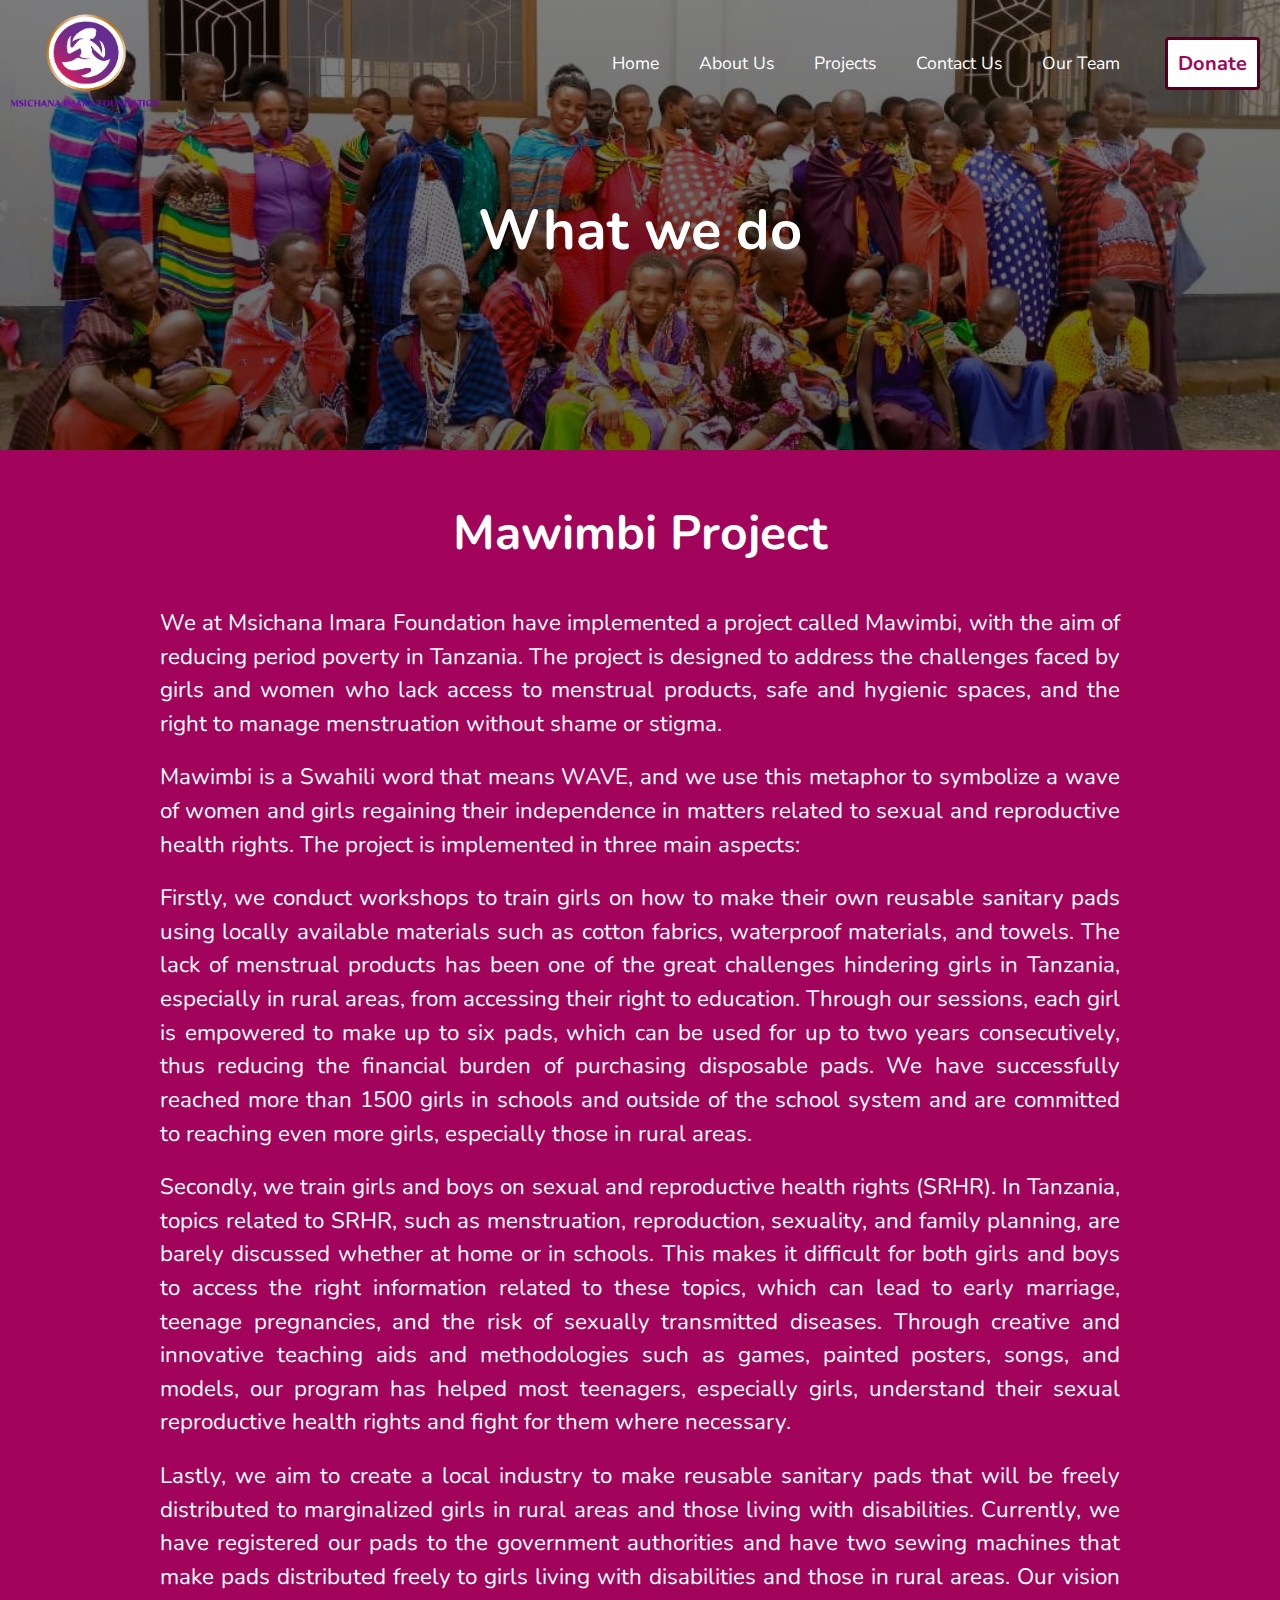
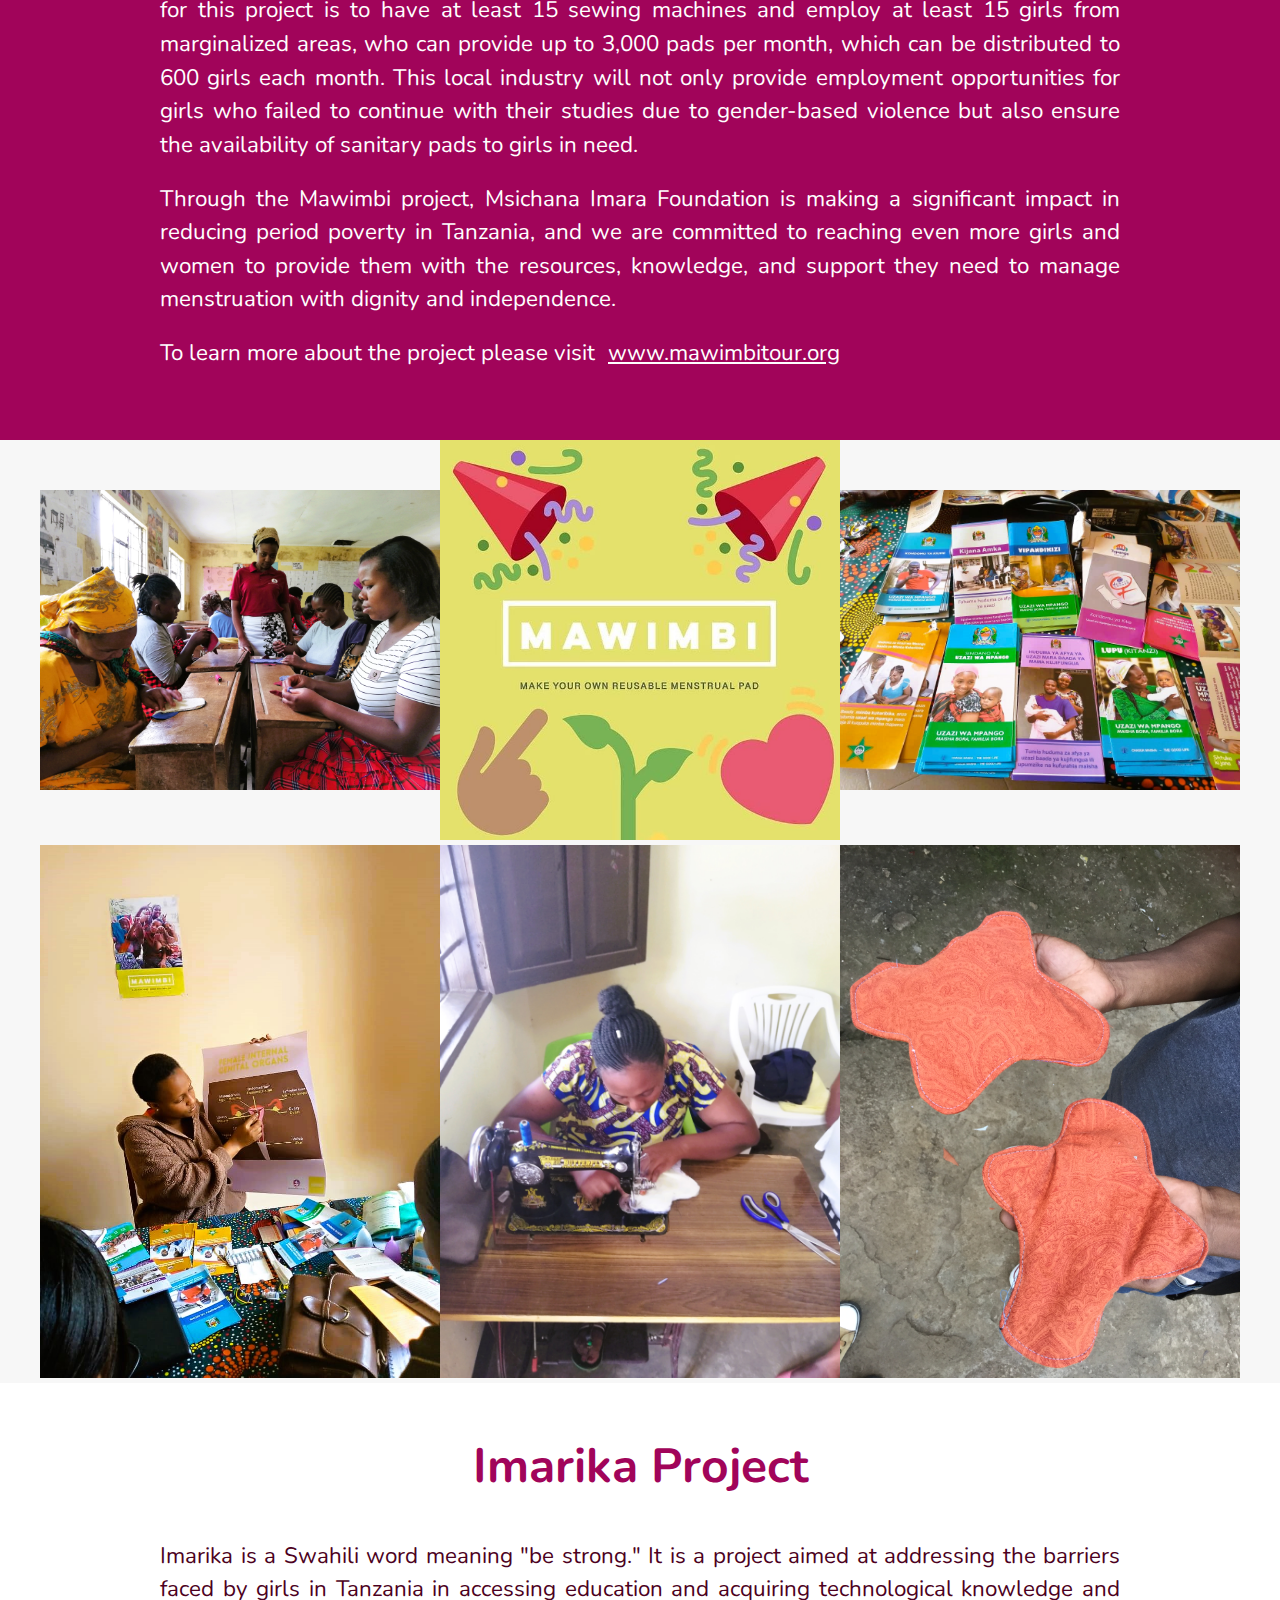
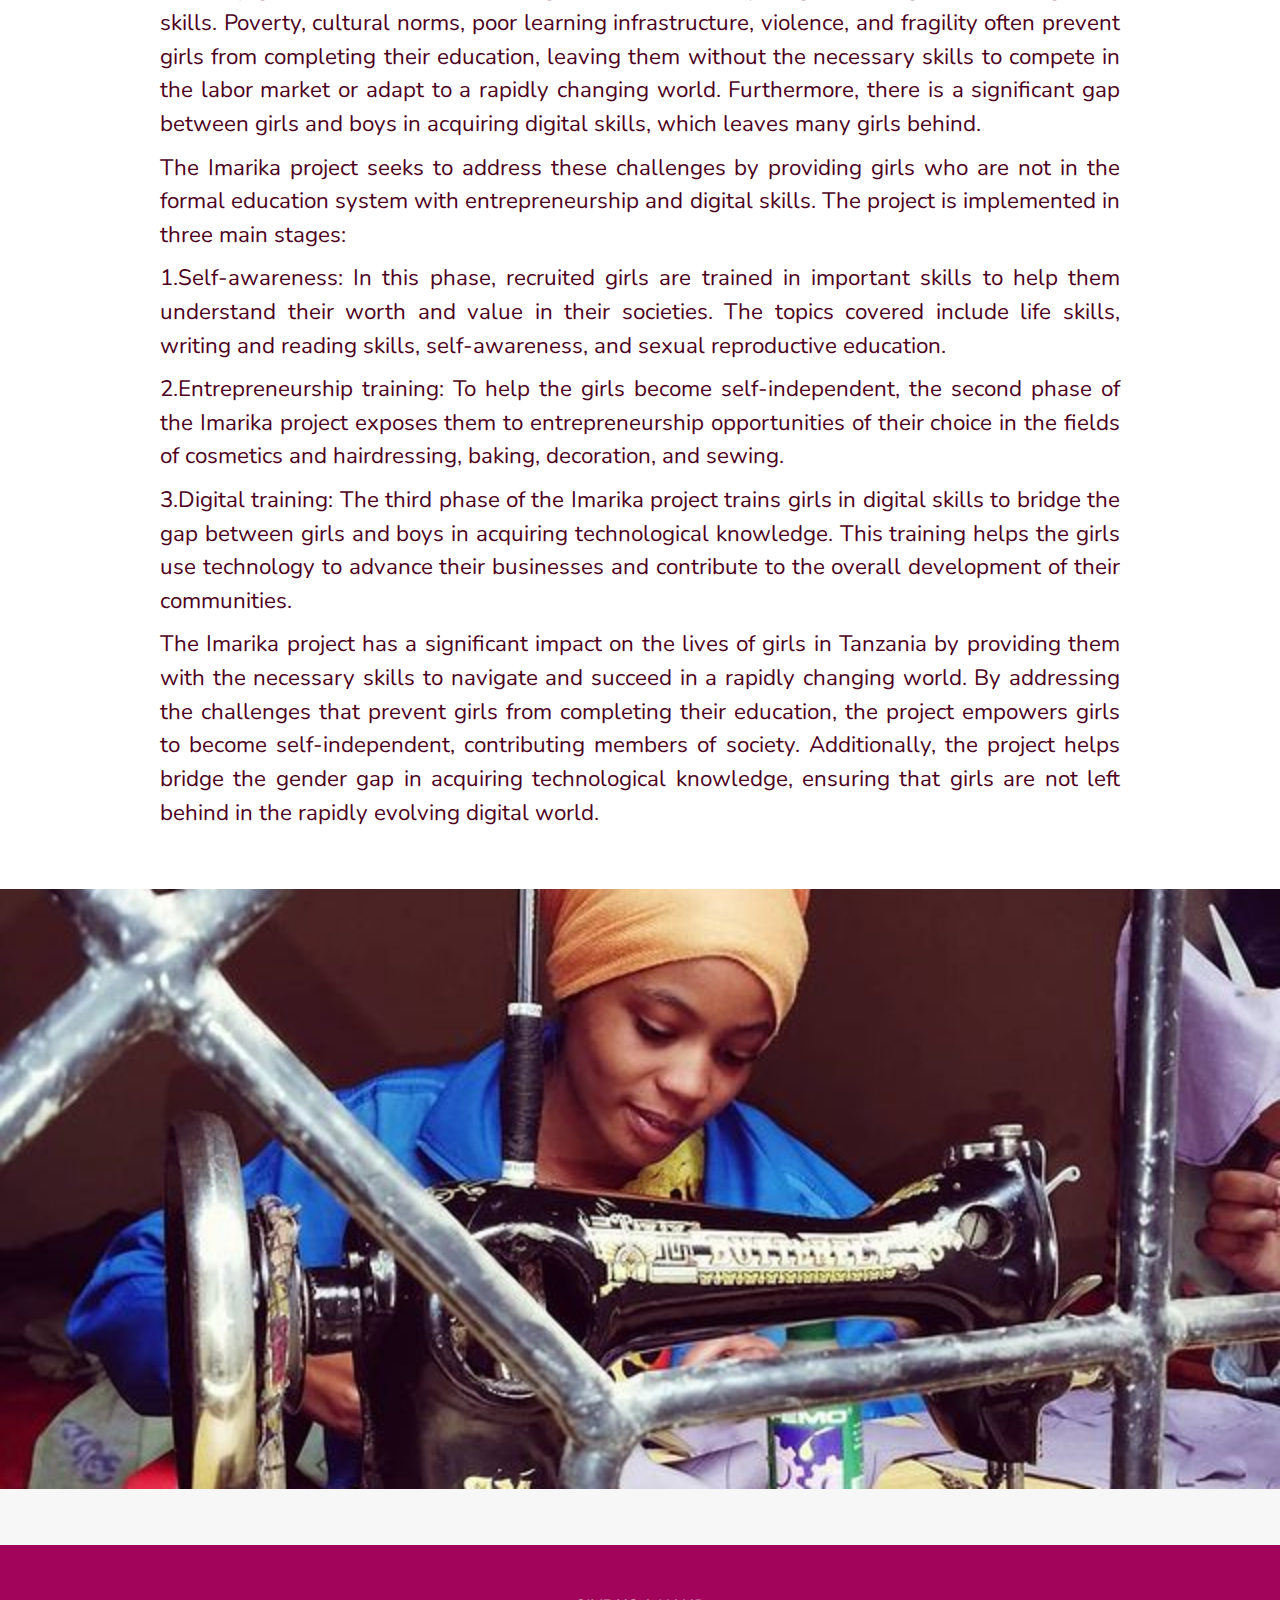
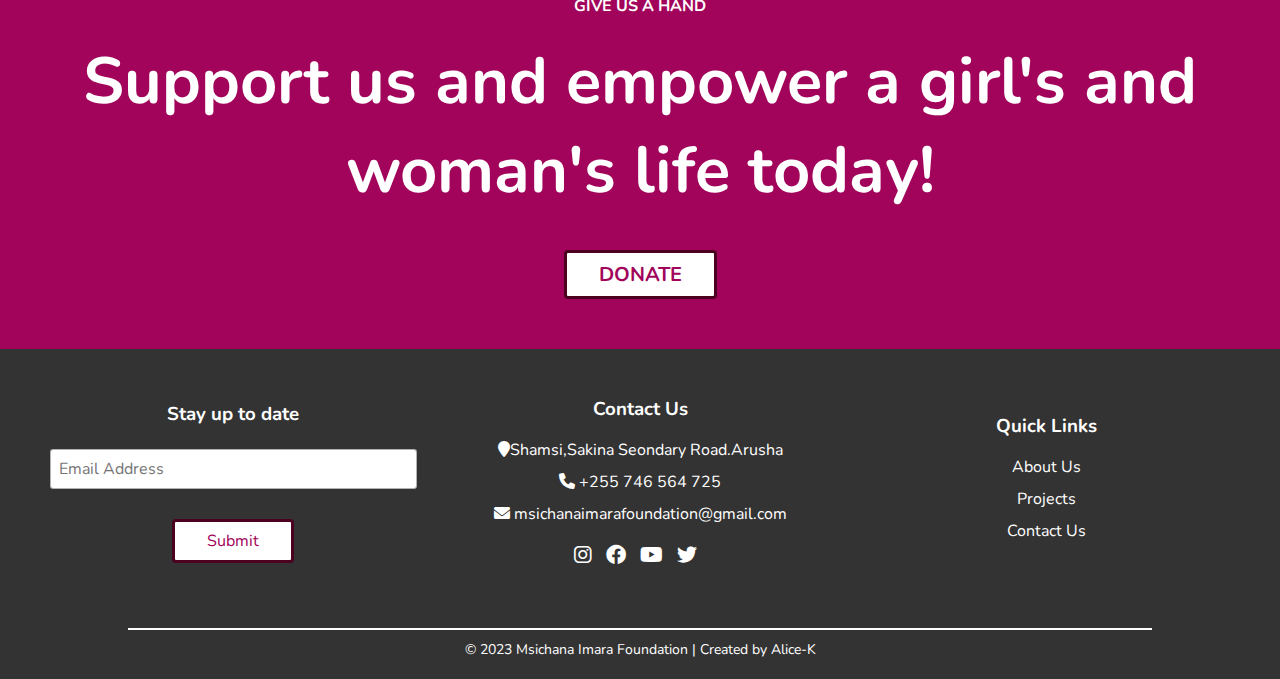
<file: projects.html>
<!DOCTYPE html>
<html>
<!DOCTYPE html>
<html>

<head>
  <meta name="viewport" content="width=device-width,initial-scale=1.0">
  <title> Msichana Imara</title>
  <link rel="stylesheet" href="https://cdnjs.cloudflare.com/ajax/libs/font-awesome/6.0.0/css/all.min.css"
    integrity="sha512-9usAa10IRO0HhonpyAIVpjrylPvoDwiPUiKdWk5t3PyolY1cOd4DSE0Ga+ri4AuTroPR5aQvXU9xC6qOPnzFeg=="
    crossorigin="anonymous" referrerpolicy="no-referrer" />
  <link rel="stylesheet" type="text/css" href="style.css">

</head>

<body>

  <!--welcome section starts-->
  <section class="welcome-to-projects" id="welcome">
    <!--header starts-->
    <header>
      <a href="" class="logo"><img src="images/Logo.png" /></a>
      <div id="menu-bar" class="fas fa-bars"></div>
      <nav class="navbar">
        <a href="index.html">Home</a>
        <a href="aboutus.html">About Us</a>
        <a href="projects.html">Projects</a>
        <a href="contact.html">Contact Us</a>
        <a href="ourteam.html">Our Team</a>
        <a href="donate.html"><button>Donate</button></a></a>

      </nav>
    </header>
    <!--header ends-->
    <div class="welcome-to-projects-content">
      <h1>What we do</h1>
    </div>
  </section>
  <!--welcome section ends-->

  <!--Mawimbi section starts-->
  <section class="mawimbi" id="mawimbi">
    <div class=" mawimbi-content">
      <h2>Mawimbi Project</h2>
      <p> We at Msichana Imara Foundation have implemented a project called Mawimbi, with the aim of reducing period
        poverty in Tanzania. The project is designed to address the challenges faced by girls and women who lack access
        to menstrual products, safe and hygienic spaces,
        and the right to manage menstruation without shame or stigma. </p>
      <p> Mawimbi is a Swahili word that means WAVE, and we use this metaphor to symbolize a wave of women and girls
        regaining their independence in matters related to sexual and reproductive health rights.
        The project is implemented in three main aspects: </p>
      <p> Firstly, we conduct workshops to train girls on how to make their own reusable sanitary pads using locally
        available materials such as cotton fabrics, waterproof materials, and towels. The lack of menstrual products has
        been one of the great challenges hindering girls in Tanzania, especially in rural areas, from accessing their
        right to education. Through our sessions, each girl is empowered to make up to six pads, which can be used for
        up to two years consecutively, thus reducing the financial burden of purchasing disposable pads. We have
        successfully reached more than 1500 girls in schools and outside of the school system and are committed to
        reaching even more girls,
        especially those in rural areas. </p>
      <p> Secondly, we train girls and boys on sexual and reproductive health rights (SRHR). In Tanzania, topics related
        to SRHR, such as menstruation, reproduction, sexuality, and family planning, are barely discussed whether at
        home or in schools. This makes it difficult for both girls and boys to access the right information related to
        these topics, which can lead to early marriage, teenage pregnancies, and the risk of sexually transmitted
        diseases. Through creative and innovative teaching aids and methodologies such as games, painted posters, songs,
        and models, our program has helped most teenagers, especially girls,
        understand their sexual reproductive health rights and fight for them where necessary. </p>
      <p> Lastly, we aim to create a local industry to make reusable sanitary pads that will be freely distributed to
        marginalized girls in rural areas and those living with disabilities. Currently, we have registered our pads to
        the government authorities and have two sewing machines that make pads distributed freely to girls living with
        disabilities and those in rural areas. Our vision for this project is to have at least 15 sewing machines and
        employ at least 15 girls from marginalized areas, who can provide up to 3,000 pads per month, which can be
        distributed to 600 girls each month. This local industry will not only provide employment opportunities for
        girls who failed to continue with their studies due to gender-based violence
        but also ensure the availability of sanitary pads to girls in need. </p>
      <p> Through the Mawimbi project, Msichana Imara Foundation is making a significant impact in reducing period
        poverty in Tanzania, and we are committed to reaching even more girls and women to provide them with the
        resources, knowledge,
        and support they need to manage menstruation with dignity and independence. </p>
      <p>To learn more about the project please visit
        <a href="https://www.mawimbitour.org/project">www.mawimbitour.org</a>
      </p>
    </div>
  </section>
  <!--Mawimbi section ends-->
  <!-- Mawimbi image section starts-->
  <section class="mawimbi-images">
    <div class="carousel-container">
      <div class="row">
        <img src="images/mawimbi1.jpg" class="carousel-item">
        <img src="images/mawimbi6.jpg" class="carousel-item">
        <img src="images/mawimbi2.jpeg" class="carousel-item">
      </div>
      <div class="row">
        <img src="images/mawimbi4.jpeg" class="carousel-item">
        <img src="images/mawimbi3.jpg" class="carousel-item">
        <img src="images/mawimbi5.JPG" class="carousel-item">

      </div>
    </div>
  </section>


  <!--Mawimbi image section ends-->
  <!--Imarika section starts-->
  <section class="imarika" id="imarika" imarika>
    <div class="imarika-content">
      <h2>Imarika Project</h2>
      <p> Imarika is a Swahili word meaning "be strong." It is a project aimed at addressing the barriers faced by girls
        in Tanzania in accessing education and acquiring technological knowledge and skills. Poverty, cultural norms,
        poor learning infrastructure, violence, and fragility often prevent girls from completing their education,
        leaving them without the necessary skills to compete in the labor market or adapt to a rapidly changing world.
        Furthermore, there is a significant gap between girls and boys in
        acquiring digital skills, which leaves many girls behind. </p>
      <p> The Imarika project seeks to address these challenges by providing girls who are not in the formal education
        system with entrepreneurship and digital skills.
        The project is implemented in three main stages: </p>
      <p> 1.Self-awareness: In this phase, recruited girls are trained in important skills to help them understand their
        worth and value in their societies. The topics covered include life skills, writing and reading skills,
        self-awareness, and sexual reproductive education. </p>
      <p> 2.Entrepreneurship training: To help the girls become self-independent, the second phase of the Imarika
        project exposes them to entrepreneurship opportunities of their choice in the fields of cosmetics and
        hairdressing,
        baking, decoration, and sewing. </p>
      <p> 3.Digital training: The third phase of the Imarika project trains girls in digital skills to bridge the gap
        between girls and boys in acquiring technological knowledge. This training helps the girls use technology to
        advance their businesses
        and contribute to the overall development of their communities.</p>
      <p> The Imarika project has a significant impact on the lives of girls in Tanzania by providing them with the
        necessary skills to navigate and succeed in a rapidly changing world. By addressing the challenges that prevent
        girls from completing their education, the project empowers girls to become self-independent, contributing
        members of society. Additionally, the project helps bridge the gender gap in acquiring technological knowledge,
        ensuring that girls are not left
        behind in the rapidly evolving digital world. </p>

    </div>
  </section>
  </section>
  <!--Imarika section ends-->
  <!--Imarika image kubwa section starts-->
  <div class="imarika-image-kubwa">
    <img src="images/imarika.jpg" alt="imarika" />
  </div>
  <!--Imarika image kubwa section ends-->

  <!--donate section starts here-->
  <section class="donate">
    <h4>GIVE US A HAND</h4>
    <h1>Support us and empower a girl's and woman's life today!</h1>
    <a href="donate.html"><button class="donate-btn">DONATE</button></a>
  </section>
  <!--donate section ends here-->

  <!--footer section starts-->
  <footer>
    <div class="footer-col">
      <h3>Stay up to date</h3>
      <form>
        <input type="email" placeholder="Email Address">
        <br />
        <button type="submit" class="submit">Submit</button>
      </form>
    </div>
    <div class="footer-col">
      <h3>Contact Us</h3>
      <ul>
        <li><i class="fa fa-map-marker"></i>Shamsi,Sakina Seondary Road.Arusha</li>
        <li><i class="fa fa-phone"></i> +255 746 564 725</li>
        <li><i class="fa fa-envelope"></i> msichanaimarafoundation@gmail.com</li>
      </ul>
      <div class="social-icons">
        <a href=" https://www.instagram.com/msichanaimara/"><i class="fab fa-instagram"></i></a>
        <a href=" https://web.facebook.com/profile.php?id=100086774670458 "><i class="fab fa-facebook"></i></a>
        <a href="https://www.youtube.com/channel/UCwqgY1ThkXRdyjZTZWjVm1w"><i class="fab fa-youtube"></i></a>
        <a href=" https://twitter.com/msichanaimara "><i class="fab fa-twitter"></i></a>
      </div>
    </div>
    <div class="footer-col">
      <h3>Quick Links</h3>
      <ul>
        <li><a href="aboutus.html">About Us</a></li>
        <li><a href="projects.html">Projects</a></li>
        <li><a href="contact.html">Contact Us</a></li>
      </ul>
    </div>
  </footer>
  <div class="copy">
    <hr>
    <p>&copy; 2023 Msichana Imara Foundation | Created by Alice-K</p>
  </div>

  <!--footer ends here-->
  <!--custom js file link-->
  <script src="script.js"></script>
</body>

</html>
</file>
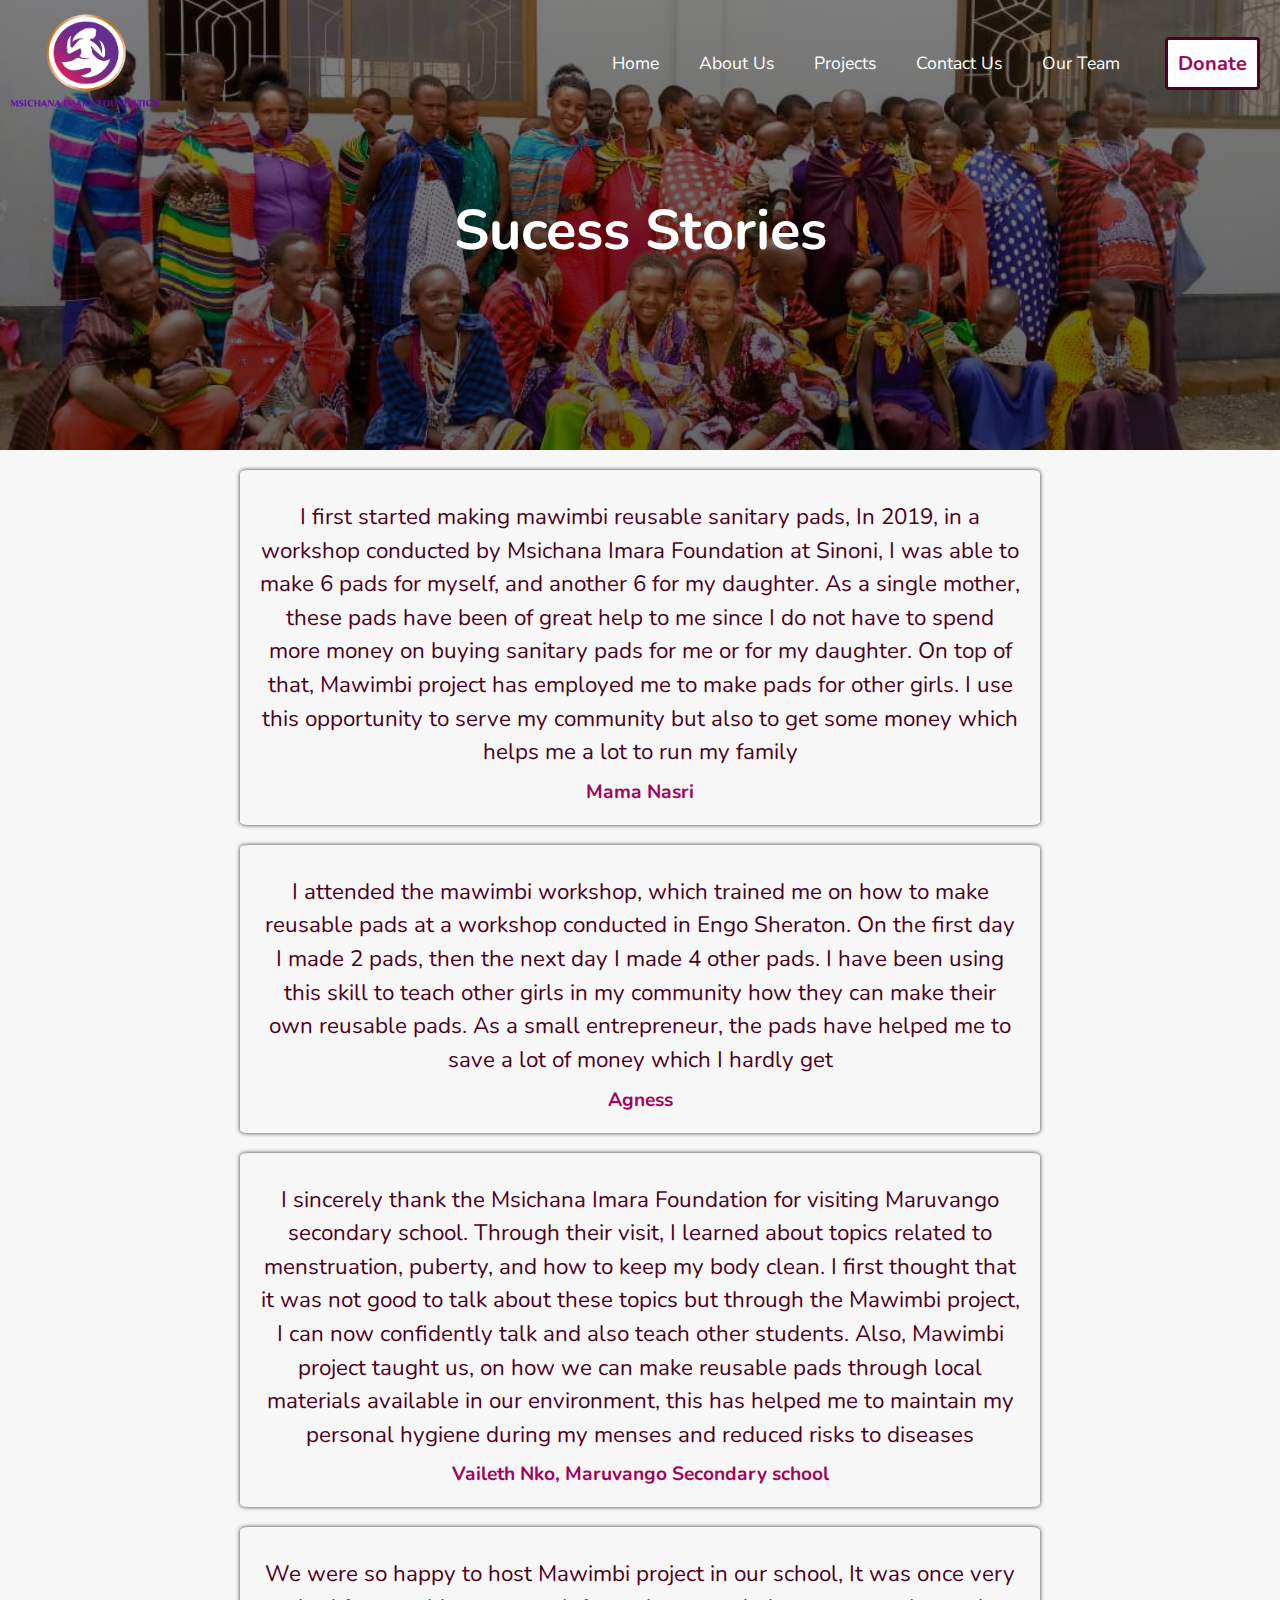
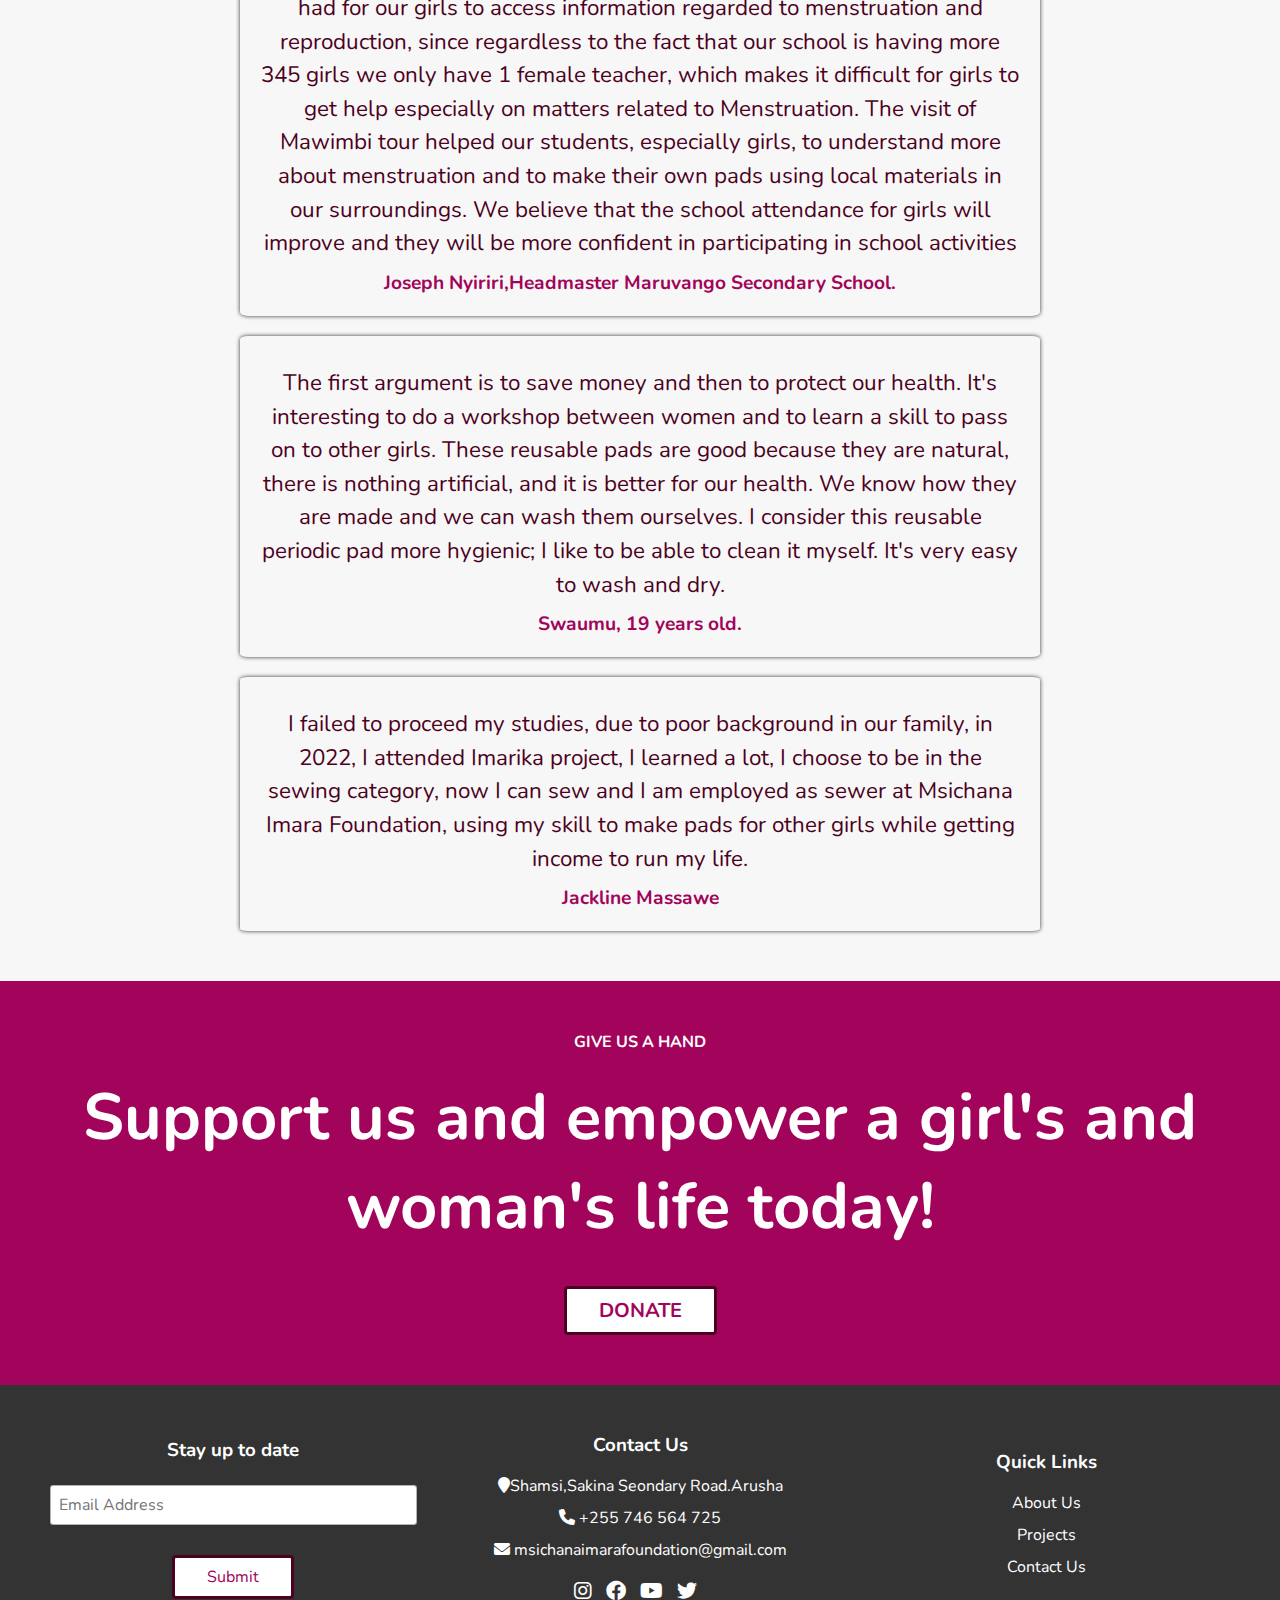
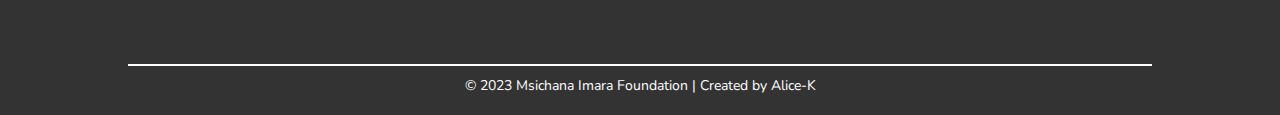
<file: sucess.html>
<!DOCTYPE html>
<html>
    <!DOCTYPE html>
    <html>
    <head>
        <meta name="viewport" content="width=device-width,initial-scale=1.0">
        <title> Msichana Imara</title>
        <link rel="stylesheet" href="https://cdnjs.cloudflare.com/ajax/libs/font-awesome/6.0.0/css/all.min.css" integrity="sha512-9usAa10IRO0HhonpyAIVpjrylPvoDwiPUiKdWk5t3PyolY1cOd4DSE0Ga+ri4AuTroPR5aQvXU9xC6qOPnzFeg==" crossorigin="anonymous" referrerpolicy="no-referrer" />
        <link rel="stylesheet" type="text/css" href="style.css">
    
    </head>
     <body>
    <!--welcome section starts-->
    <section class="welcome-to-projects" id="welcome">
        <!--header starts-->
        <header>
            <a href="" class="logo"><img src="images/Logo.png" /></a>
            <div id="menu-bar" class="fas fa-bars"></div>
            <nav class="navbar">
              <a href="index.html">Home</a>
              <a href="aboutus.html">About Us</a>
              <a href="projects.html">Projects</a>
              <a href="contact.html">Contact Us</a>
              <a href="ourteam.html">Our Team</a>
              <a href="donate.html"><button>Donate</button></a></a>
             
            </nav>
          </header>
          <!--header ends-->
           <div class="welcome-to-projects-content">
               <h1>Sucess Stories</h1> 
            </div>
           </section>
        <!--welcome section ends-->
    
    <!--Success section starts-->
    <div class="sucess">
<p>I first started making mawimbi reusable sanitary pads, In 2019, in a workshop conducted by 
     Msichana Imara Foundation at Sinoni, I was able to make 6 pads for myself, 
    and another 6 for my daughter. As a single mother, these pads have been of great 
    help to me since I do not have to spend more money on buying sanitary pads for me or for
    my daughter. On top of that, Mawimbi project has employed me to make pads for other girls. I use this opportunity to serve my community
     but also to get some money which helps me a lot to run my family</p>
        <h3>Mama Nasri</h3>
    </div>
    <div class="sucess">
        <p>I attended the mawimbi workshop, which trained me on how to make reusable pads at a workshop conducted in Engo Sheraton. On the first day I made 2 pads, then the next day I made 4 other pads. I have been using this skill to teach other girls in my community how they can make their own reusable pads. As a small entrepreneur, 
    the pads have helped me to save a lot of money which I hardly get</p>
        <h3>Agness</h3>
    </div>
    <div class="sucess">
        <p>I sincerely thank the Msichana Imara Foundation for visiting Maruvango secondary school. Through their visit, I learned about topics related to menstruation, puberty, and how to keep my body clean. I first thought that it was not good to talk about these topics but through the Mawimbi project, I can now confidently talk and also teach other students. Also, Mawimbi project  taught us, on how we can make reusable pads through local materials available in our environment, this has helped me to maintain my personal hygiene 
        during my menses and reduced risks to diseases</p>
        <h3>Vaileth Nko, Maruvango Secondary school</h3>
    </div>
    <div class="sucess">
        <p>We were so happy to host Mawimbi project in our school,
         It was once very had for our girls to access information regarded to 
         menstruation and reproduction, since regardless to the fact that our 
         school is having more 345 girls we only have 1 female teacher, 
         which makes it difficult for girls to get help especially on matters related to Menstruation. The visit of Mawimbi tour helped our students, especially girls, to understand more about menstruation and to make their own pads using local materials in our surroundings. We believe that the school attendance for girls will improve and they will be more
         confident in participating in  school activities</p>
         <h3>Joseph Nyiriri,Headmaster Maruvango Secondary School.</h3>
    </div>
    <div class="sucess">
        <p>The first argument is to save money and then to protect our health. It's interesting to do a workshop between women and to learn a skill to pass on to other girls. These reusable pads are good because they are natural, there is nothing artificial, and it is better for our health. We know how they are made and we can wash them ourselves. I consider this reusable periodic pad more hygienic; I like to be able to clean it myself. 
    It's very easy to wash and dry. </p>
    <h3>Swaumu, 19 years old.</h3>
    </div>
    <div class="sucess">
        <p>I failed to proceed my studies, due to poor background in our family, in 2022, I attended Imarika project, I learned a lot, I choose to be in the sewing category, now I can sew and I am employed as sewer at Msichana Imara Foundation, 
        using my skill to make pads for other girls while getting income to run my life. </p>
        <h3>Jackline Massawe</h3>
    </div>
    <!--Success section ends here-->
    
    <!--donate section starts here-->
<section class="donate">
    <h4>GIVE US A HAND</h4>
    <h1>Support us and empower a girl's and woman's life today!</h1>
    <a href="donate.html"><button class="donate-btn">DONATE</button></a> 
 </section>
  <!--donate section ends here-->


   <!--footer section starts--> 
  <footer>
    <div class="footer-col">
      <h3>Stay up to date</h3>
      <form>
        <input type="email" placeholder="Email Address" >
        <br/>
        <button type="submit" class="submit" >Submit</button>
      </form>
    </div>
    <div class="footer-col">
      <h3>Contact Us</h3>
      <ul>
        <li><i class="fa fa-map-marker"></i>Shamsi,Sakina Seondary Road.Arusha</li>
        <li><i class="fa fa-phone"></i> +255 746 564 725</li>
        <li><i class="fa fa-envelope"></i> msichanaimarafoundation@gmail.com</li>
    </ul>
      <div class="social-icons">
        <a href=" https://www.instagram.com/msichanaimara/"><i class="fab fa-instagram"></i></a>
        <a href=" https://web.facebook.com/profile.php?id=100086774670458 "><i class="fab fa-facebook"></i></a>
        <a href="https://www.youtube.com/channel/UCwqgY1ThkXRdyjZTZWjVm1w"><i class="fab fa-youtube"></i></a>
        <a href=" https://twitter.com/msichanaimara "><i class="fab fa-twitter"></i></a>
      </div>
    </div>
    <div class="footer-col">
      <h3>Quick Links</h3>
      <ul>
        <li><a href="aboutus.html">About Us</a></li>
        <li><a href="projects.html">Projects</a></li>
        <li><a href="contact.html">Contact Us</a></li>
      </ul>
    </div>
  </footer>
  <div class="copy">
    <hr>
    <p>&copy; 2023 Msichana Imara Foundation | Created by Alice-K</p>
  </div>
  
  <!--footer ends here-->
<!--custom js file link-->
 <script src="script.js"></script>
</body>
</html>
</file>
<file: style.css>
@import url('https://fonts.googleapis.com/css2?family=Nunito:wght@200;300;400;600;700&display=swap');

* {
  font-family: 'Nunito', sans-serif;
  margin: 0;
  padding: 0;
  box-sizing: border-box;
  outline: none;
  border: none;
  text-decoration: none;
  transition: all .2s linear;
}

*::selection {
  background: var(--red);
  color: #fff;
}

html {
  font-size: 100%;
  overflow-x: hidden;
  scroll-behavior: smooth;
  scroll-padding-top: 6rem;
}

body {
  background: #f7f7f7;
  max-width: 100vw;
}

/*header CSS starts*/
header {
  display: flex;
  justify-content: space-between;
  align-items: center;
  padding: 10px;
}

.logo img {
  height: 100px;
  width: 150px;
  padding-top: 0px;
}

.navbar {
  display: flex;
  justify-content: flex-end;
  align-items: center;
  max-width: 100vw;
}

.navbar a {
  text-decoration: none;
  padding: 10px;
  font-size: 1.1rem;
  margin-left: 20px;
  color: white;
}

.navbar a:hover {
  color: #A1045A;
}

.navbar button {
  background-color: white;
  padding: 10px;
  cursor: pointer;
  margin-left: 5px;
  margin-right: 0px;
  color: #A1045A;
  font-weight: bold;
  display: inline-block;
  border: .2rem solid #4C0121;
  font-size: 1.25rem;
  border-radius: 0.25rem;
  position: relative;
  overflow: hidden;
  z-index: 0;
}

.navbar button::before {
  content: '';
  position: absolute;
  top: 0;
  right: 0;
  width: 0%;
  height: 100%;
  background: #A1045A;
  transition: .3s linear;
  z-index: -1;
}

.navbar button:hover::before {

  width: 100%;
  left: 0;
}

.navbar button:hover {
  color: white;
}

#menu-bar {
  display: none;
  font-size: 28px;
  cursor: pointer;
  border: .1rem solid #666;
  border-radius: .3rem;
  padding: .5rem 1.5rem;
}

/*header CSS ends*/
/*welcome section  CSS starts*/
.welcome {
  background: linear-gradient(to bottom, rgba(0, 0, 0, 0.5), rgba(0, 0, 0, 0.6)), url('images/background.jpg') no-repeat center center;
  background-size: cover;
  height: 100vh;
  width: 100vw;
}

.welcome-section-content {
  position: absolute;
  top: 50%;
  left: 50%;
  transform: translate(-50%, -50%);
  text-align: center;
}

.welcome-section-content h4 {
  color: white;
}

.welcome-section-content h1 {
  color: white;
  font-size: 2.7rem;
  padding-top: 10px;
}

.welcome-section-strip {
  display: flex;
  justify-content: space-around;
  position: absolute;
  bottom: 0;
  left: 0;
  right: 0;
  height: 9.5rem;
}

.welcome-section-strip>div {
  width: 33.33%;
  display: flex;
  flex-direction: column;
  align-items: center;
  color: white;
  margin: 0;
  border: 1px solid #4C0121;
}

.welcome-section-strip>div:hover {
  background-color: wheat;
  transition: background-color 0.5s ease;
}

.welcome-section-strip .mission {
  background-color: #FDF6E4;
}

.welcome-section-strip .projects {
  background-color: #FFF1E6;
}

.welcome-section-strip .volunteer {
  background-color: #FCFBFC;
}

.welcome-section-strip h2 {
  font-size: 2.4rem;
  margin-top: 15px;
  padding-top: 5px;
  color: #A1045A;

}

.welcome-section-strip h4 {
  font-size: 1.4rem;
  color: #4C0121;
  margin-top: 10px;
}

/*welcome section CSS ends*/

/*sucess stories CSS starts*/
.sucess-stories {
  background-color: #A1045A;
  ;
  color: white;
  display: flex;
  justify-content: space-between;
  align-items: center;
  padding: 50px 0;

}

.sucess-stories-container {
  display: flex;
  flex-wrap: wrap;
  justify-content: space-between;
  margin-top: 20px;

}

.container-left {
  flex: 1;
  padding-left: 10px;
}

.container-left-heading {
  color: white;
  font-weight: bold;
  font-size: 4.5rem;
  padding-bottom: 15px;
  margin-bottom: 15px;
  margin-top: 10px;
}

.container-left-content {
  margin-top: 10px;
}

.container-left-content h2 {
  font-size: 2rem;
  margin-bottom: 15px;
  padding-bottom: 15px;
}

.container-left-content p {
  font-size: 1.2rem;
  margin-bottom: 35px;
  line-height: 1.5;
}

.container-right {
  flex: 1;
  display: flex;
  align-items: center;

}

.container-right-image {
  width: 100%;
  height: auto;
  padding-right: 20px;


}

/*sucess stories CSS ends*/

/*impact CSS starts*/
.impact-box-container {
  display: flex;
  flex-wrap: wrap;
  justify-content: space-between;
  margin-top: 20px;

}

.impact-content-left {
  margin: 10px 0;
  flex-basis: 45%;
}

.impact-content-left h1 {
  margin-bottom: 50px;
  font-size: 4.5rem;
  text-transform: none;
  font-weight: bold;
  color: #4C0121;
}

.impact-content-left p {
  line-height: 1.5;
  font-size: 1.5rem;
}

.impact-right-numbers {
  flex-basis: 45%;
}

.impact-right-row {
  display: flex;
  flex-wrap: wrap;
  justify-content: center;
  margin: 10px 0;
}

.impact-right-col {
  flex-basis: 33%;
  text-align: center;
  padding-left: 1rem;
}

.impact-right-col p {
  color: #4C0121;
}

.impact-count {
  font-size: 45px;
  font-weight: bold;
  color: #A1045A;
}

hr {
  border: 0;
  border-top: 2px solid #ccc;
  margin: 10px auto;
  width: 80%;
}

.center {
  text-align: center;
}

/*impact CSS ends*/
/*image CSS starts*/
.images {
  display: flex;
  justify-content: space-around;
  flex-wrap: wrap;
}

.image-section {
  display: flex;
  max-width: 100vw;
}

.image-section img {
  flex: 1;
  max-width: 33.33%;
  height: auto;
  padding: 0 4px;
}

/*impact CSS ends*/
/*donate CSS starts*/
.donate {
  background-color: #A1045A;
  color: white;
  text-align: center;
  padding: 50px;
  margin-top: 50px;

}

.donate h4 {
  margin-top: 0;
  padding-bottom: 20px;
}

.donate h1 {
  font-weight: bold;
  font-size: 65px;
  text-transform: none;
}

.donate-btn {
  background-color: white;
  color: #A1045A;
  padding: 10px 20px;
  cursor: pointer;
  font-weight: bold;
  display: inline-block;
  padding: .5rem 2rem;
  border: .2rem solid #4C0121;
  cursor: pointer;
  font-size: 1.25rem;
  border-radius: 0.25rem;
  margin-top: 35px;
  position: relative;
  overflow: hidden;
  z-index: 0;
}

.donate-btn::before {
  content: '';
  position: absolute;
  top: 0;
  right: 0;
  width: 0%;
  height: 100%;
  background: #A1045A;
  transition: .3s linear;
  z-index: -1;
}

.donate-btn:hover::before {
  width: 100%;
  left: 0;
}

.donate-btn:hover {
  color: white;
}

/*donate CSS ends*/

/*footer CSS starts*/
footer {
  background-color: #333;
  color: #fff;
  display: flex;
  justify-content: space-between;
  align-items: center;
  padding: 30px;
  flex-wrap: wrap;
  margin-bottom: 0px;
}

.footer-col {
  flex: 1;
  margin: 0 20px;
  text-align: center;
}

.footer-col h3 {
  margin-bottom: 0;
  height: 60px;
  line-height: 60px;
}

.footer-col ul {
  list-style-type: none;
  margin: 0;
  padding: 0;
}

.footer-col ul li {
  margin-bottom: 10px;
}

.footer-col ul li a {
  text-decoration: none;
  color: white;
}


form {
  flex: 1 1 30rem;

}

form input {
  padding: 0.5rem;
  margin: 0.3rem 0;
  font-size: 1rem;
  color: #333;
  text-transform: none;
  border: .1rem solid rgba(0, 0, 0, .3);
  border-radius: .2rem;
  width: 100%;
  display: flex;
  justify-content: space-between;
  flex-wrap: wrap;
}

.submit {
  display: inline-block;
  padding: .5rem 2rem;
  border: .2rem solid #4C0121;
  color: #A1045A;
  ;
  cursor: pointer;
  font-size: 1rem;
  border-radius: 0.25rem;
  margin-top: 0.2rem;
  position: relative;
  overflow: hidden;
  z-index: 0;
  background-color: white;
}

.submit::before {
  content: '';
  position: absolute;
  top: 0;
  right: 0;
  width: 0%;
  height: 100%;
  background: #A1045A;
  ;
  transition: .3s linear;
  z-index: -1;
}

.submit:hover::before {

  width: 100%;
  left: 0;
}

.submit:hover {
  color: white;
}

button a {
  color: black;
}

.social-icons {
  margin-top: 20px;
}

.social-icons a {
  display: inline-block;
  margin-right: 10px;
}

.social-icons i {
  font-size: 20px;
  color: #fff;
}

.copy {
  background-color: #333;
  color: #fff;
  text-align: center;
  padding: 20px 0;
}

.copy p {
  font-size: 14px;
  margin: 0;
}

.copy hr {
  border: 1px solid #fff;
  margin-bottom: 10px;
}

/*footer CSS ends*/


/*aboutus CSS*/
/*sucess stories content-2 css*/
.who-we-are {
  background-color: #A1045A;
  ;
  color: white;
  display: flex;
  justify-content: space-between;
  align-items: center;
}

.content-2 {
  text-align: center;
  /* Center align the heading */
}

.content-2 h2 {
  font-size: 2.9rem;
  /* Set the font size for the heading */
  padding: 20px 0;
}

.content-2 p {
  font-size: 1.5rem;
  line-height: 1.5;
  padding-bottom: 20px;
  /* Set the font size for the paragraph */
}

/*our story css*/
.our-story {
  display: flex;
  flex-wrap: wrap;
  justify-content: space-between;
  align-items: flex-start;
  max-width: 100vw;

}

.our-story-img {
  flex: 1 1 40%;
  max-width: 100%;
  margin-top: 10px;
  float: right;
}

.our-story-img img {
  width: 100%;
  height: 400px;
  display: block;
  margin-top: 10px;
}

.our-story-content {
  flex: 1 1 60%;
  margin-top: 10px;
  margin-right: 10px;

}

.our-story h1 {
  font-size: 3.5rem;
  color: #A1045A;
  text-align: center;
  margin-top: 10px;
}

.our-story-content p {
  font-size: 1.25rem;
  line-height: 1.35;
  padding-top: 5px;
  color: #4C0121;
  margin-bottom: 15px;
}





.values {
  display: flex;
  justify-content: center;
  /* centers content horizontally */
  align-items: center;
  /* centers content vertically */
  text-align: center;
  background-color: #A1045A;
  color: white;
}

.values p {
  max-width: 100%;
  /* ensures pre element does not exceed parent container width */
  margin: 0;
  /* removes default margin */
  font-size: 1.8rem;
  line-height: 1.5;
  padding-top: 20px;
}

.mission-2,
.vision {
  background-color: white;
  display: flex;
  justify-content: space-between;
  align-items: center;
  padding: 30px 0;

}

.mission-container {
  display: flex;
  flex-wrap: wrap;
  align-items: center;

}

.mission-content,
.vision-content {
  flex: 1;
  padding: 0 20px;
  /* adjust as needed */
  color: #4C0121;
}

.mission-content h1,
.vision-content h1 {
  font-size: 3rem;
  color: #A1045A;

}

.mission-content p,
.vision-content p {
  font-size: 1.5rem;
  line-height: 1.8;
  padding-top: 20px;
}

.mission-img,
.vision-image {
  flex-basis: 50%;
  width: 100%;
  height: 100%;

}

.mission-img img,
.vision-image img {
  width: 100%;
  height: 100%;
}

/*projects CSS*/
.welcome-to-projects {
  background: linear-gradient(to bottom, rgba(0, 0, 0, 0.5), rgba(0, 0, 0, 0.6)), url('images/background.jpg') no-repeat center center;
  background-size: cover;
  height: 50vh;
  position: relative;
  /* add position relative to set position absolute for .welcome-to-projects-content */
}

.welcome-to-projects-content {
  position: absolute;
  top: 50%;
  left: 50%;
  transform: translate(-50%, -50%);
  text-align: center;
}

.welcome-to-projects-content h1 {
  color: white;
  font-size: 3.5rem;
  padding-top: 10px;
}

/*mawimbi CSS starts*/
.mawimbi {
  background-color: #A1045A;
  ;
  color: white;
  display: flex;
  justify-content: space-between;
  align-items: center;
  padding: 50px 0;
  flex-direction: column;
}

.mawimbi h2 {
  font-size: 3rem;
  text-align: center;
  margin-bottom: 40px;
}

.mawimbi p {
  font-size: 1.4rem;
  line-height: 1.5;
  text-align: justify;
  margin-bottom: 20px;
  max-width: 1000px;
  padding: 0 20px;
}

.mawimbi-content a {
  color: white;
  text-decoration: underline;
  margin-left: 5px;
  padding-left: 2px;
}

/*mawimbi CSS end */
/*mawimbi-image slider CSS starts*/
.mawimbi-images {
  width: 100%;
  max-width: 1200px;
  margin: 0 auto;
}

.carousel-container {
  display: flex;
  flex-wrap: wrap;
  justify-content: space-between;
  align-items: center;
  height: 100%;
}

.row {
  display: flex;
  flex-wrap: wrap;
  justify-content: space-between;
  align-items: center;
  width: 100%;
  height: 50%;
}

.carousel-item {
  flex: 1 0 calc(33.33% - 5px);
  height: 100%;
  object-fit: cover;
  margin-bottom: 5px;
  overflow: hidden;
}

.carousel-item img {
  width: 100%;
  height: 1005;
  object-fit: cover;
}



/* mawimbi-image slider CSS ends */
/*imarika CSS starts*/
.imarika {
  color: #4C0121;
  background-color: white;
  display: flex;
  justify-content: space-between;
  align-items: center;
  padding: 50px 0;
  flex-direction: column;
}

.imarika h2 {
  font-size: 3rem;
  text-align: center;
  margin-bottom: 40px;
  color: #A1045A;
}

.imarika p {
  font-size: 1.4rem;
  line-height: 1.5;
  text-align: justify;
  margin-bottom: 10px;
  max-width: 1000px;
  padding: 0 20px;
}


.imarika-image-kubwa img {
  width: 100vw;
  height: 600px;
  object-fit: cover;
}

/*imarika CSS end */
/*donation CSS*/
.call-to-action {
  text-align: center;
  background-color: #A1045A;
  color: white;
}

.call-to-action-heading {
  padding: 30px 0;
}

.call-to-action-heading h1 {
  font-size: 2.5rem;
}

.get-involved {
  height: 300px;

}

.get-involved h1 {
  text-align: center;
  margin-top: 20px;
  color: #A1045A;
  font-size: 2.8rem;

}

.welcome-section-strip-2 {
  display: flex;
  justify-content: space-around;
  position: absolute;
  bottom: 0;
  left: 0;
  right: 0;
  height: 15rem;
}

.welcome-section-strip-2>div {
  width: 33.33%;
  display: flex;
  flex-direction: column;
  align-items: center;
  color: white;
  margin: 0;
  border: 1px solid #4C0121;
}

.welcome-section-strip-2 .mission {
  background-color: #663046
}

.welcome-section-strip-2 .projects {
  background-color: #601a35
}

.welcome-section-strip-2 .volunteer {
  background-color: #4d0f28;
}

.welcome-section-strip-2 h2 {
  font-size: 1.8rem;
  margin-top: 15px;
  padding-top: 10px;
  color: white;
  max-width: 400px;
}

.welcome-section-strip-2 p {
  font-size: 1.4rem;
  color: white;
  margin-top: 10px;
  text-align: center;
  max-width: 400px;
}

.imarika-image-kubwa-2 img {
  width: 100vw;
  height: 600px;
  object-fit: cover;

}

.donations {
  padding-top: 5px;
  margin-bottom: 0px;
  height: 240px;
  align-items: center;
}

.donations-2 {
  padding-top: 5px;
  margin-bottom: 0px;
  height: 310px;
  align-items: center;
}

.donations h1,
.donations-2 h1 {
  font-size: 2.7rem;
  margin-bottom: 10px;
}

.donations p,
.donations-2 p {
  font-size: 1.4rem;
  line-height: 1.25;
  text-align: center;
  margin: 10px 0 0 3px;
}

.donations a {
  color: white;
  text-decoration: underline;
}

.donations-2 ul li {
  font-size: 1.3rem;
  margin-top: 8px;

}

.donations-2 ul {
  list-style-type: disc;
}

/* Contact Page CSS */
.container {
  max-width: 1000px;
  margin: 0 auto;
  display: flex;
  flex-wrap: wrap;
  justify-content: center;
  align-items: center;
  padding: 50px;
}

.contact-info {
  flex-basis: 50%;
  text-align: center;
}

.contact-info h2 {
  margin-bottom: 20px;
  color: #A1045A;
  font-size: 2.5rem;
}

.contact-info ul {
  list-style: none;
  padding: 0;
  margin: 0;
}

.contact-info ul li {
  margin-bottom: 10px;
  font-size: 1.4rem;
}

.contact-info ul li i {
  margin-right: 10px;
  color: #4C0121
}

.map {
  margin-top: 30px;
  flex-basis: 50%;
}

.map iframe {
  width: 100vw;
  height: 600px;
  /* You can adjust the height as needed */
  border: 0;
}

/*Sucess stories CSS in sucess.html*/
.sucess {
  box-shadow: 0px 0px 4px rgba(0, 0, 0, 0.8);
  border-radius: 1%;

  /* add box-shadow */
  text-align: center;
  /* center align text */
  max-width: 800px;
  /* set maximum width */
  margin: auto;
  /* center the div horizontally */
  display: flex;
  /* make the div flexible */
  flex-direction: column;
  /* make the div's children stack vertically */
  align-items: center;
  /* center the div's children horizontally */
  justify-content: center;
  /* center the div's children vertically */
  padding: 20px;
  /* add padding to the div */
  margin-top: 20px;
}

.sucess p {
  font-size: 1.4rem;
  color: #4C0121;
  line-height: 1.5;
  padding: 10px 0;
}

.sucess h3 {
  color: #A1045A;
  font-size: 1.2rem;
}

/* Our team CSS*/
.row-2 {
  display: flex;
  flex-direction: row;
  justify-content: space-evenly;
}

.board-members-container h1 {
  text-align: center;
  font-size: 2.4rem;
  color: #A1045A;
  margin-top: 25px;
  text-transform: capitalize;
  padding-top: 10px;
}

.board-members {
  margin-top: 20px;
  border-radius: 15px;
  text-align: center;
  padding: 20px;
  background: #fff;
  height: 350px;
  width: 32.3%;
  border: 3px solid #A1045A;
}

.board-members .board-members-images {
  background: #fff;
  padding: 5px;
  margin-bottom: 20px;
  display: inline-block;
  width: 50%;
  height: 40%;
  transition: all 0.5s ease 0s;

}

.board-members-images img {
  width: 100%;
  height: 155%;
  border-radius: 50%;
  border: 1px solid #4C0121;
}

.board-members .name {
  text-align: center;
  font-size: 1.4rem;
  margin-top: 4px;

}

.board-members .title {
  font-weight: 600;
  color: #2e282a;
  text-transform: capitalize;
  font-size: 20px;
  margin: 0 0 7px 0;
  text-align: center;
}

.board-members .post {
  color: #4C0121;
  text-transform: capitalize;
  display: block;
  font-size: 15px;
  margin-bottom: 10px;
  text-align: center;
}

.board-members-container {
  background-color: white;
  max-width: 100vw;
}

/*Image slider CSS*/
.slider {
  position: relative;
  display: flex;
  justify-content: center;
}

.slider-container {
  display: flex;
  overflow: hidden;
  justify-content: center;
  width: 600px;


}

.slider img {
  height: auto;
  width: 100%;
  object-fit: cover;

}

.slider-dots {
  position: absolute;
  bottom: 10px;
  left: 50%;
  transform: translateX(-50%);
  display: flex;
  justify-content: center;
}

.slider-dot {
  width: 10px;
  height: 10px;
  margin: 0 5px;
  border-radius: 50%;
  background-color: #ccc;
  cursor: pointer;
}

.slider-dot.active {
  background-color: pink;
}

.awards-names p {
  font-size: 1.6rem;
  line-height: 1.5;
  color: #4C0121;
  margin-top: 20px;
  text-align: center;
}

.awards {
  border: 3px solid #A1045A;
  border-radius: 20px;
  margin-top: 25px;
}

.awards h1 {
  margin: 15px 0px;
  text-align: center;
  color: #A1045A;
  font-size: 2.5rem;
  padding: 10px 0;

}

@media screen and (max-width:1050px) {
  .welcome {
    position: relative;
    z-index: 0;
  }

  .logo img {
    height: 90px;
    width: 120px;
    padding-top: 0px;
  }

  .navbar {
    position: fixed;
    top: 0;
    right: -100%;
    height: 75%;
    width: 40%;
    background-color: #4C0121;
    display: flex;
    flex-direction: column;
    justify-content: center;
    align-items: center;
    transition: all 0.5s ease;
    z-index: 1;
  }

  .navbar.active {
    right: 0;
  }

  .navbar a {
    margin: 8px 0;
    font-size: 1.25rem;
    color: white;
    text-align: center;
  }

  .navbar button {
    margin-top: 10px;
    padding: 10px 20px;
    font-size: 1.25rem;
    background-color: #fff;
    cursor: pointer;
    border: .2rem solid #4C0121;
  }

  #menu-bar {
    display: block;
    position: absolute;
    top: 1;
    right: 0;
    padding: 10px;
    font-size: 2rem;
    color: black;
    cursor: pointer;
    z-index: 2;
    border: none;
    width: 100px;
  }

  #menu-bar.close {
    transform: rotate(180deg);
  }


  .get-involved {
    height: 280px;
    overflow: hidden;
    padding: 0;
    position: relative;

  }

  .get-involved h1 {
    text-align: center;
    margin-top: 0px;
    color: #A1045A;
    font-size: 2.3rem;
    margin-bottom: 0px;

  }

  .welcome-section-strip-2 {
    display: flex;
    position: absolute;
    bottom: 0;
    left: 0;
    right: 0;
  }

  .welcome-section-strip-2>div {
    width: 33.33%;
    display: flex;
    flex-direction: column;
    align-items: center;
    margin: 0;
  }

  .welcome-section-strip-2 h2 {
    font-size: 1.2rem;
    color: white;
    max-width: 400px;
    padding: 0px;
  }

  .welcome-section-strip-2 p {
    font-size: 1.1rem;
    color: white;
    margin: 5px 0px;
    text-align: start;
    max-width: 400px;
  }

  .navbar a {
    padding: 8px;
    font-size: 1.1rem;
    margin-left: 10px;
  }


  .navbar button {
    background-color: white;
    padding: 8px;
    cursor: pointer;
    margin-left: 0px;
    margin-right: 0px;
    color: #A1045A;
    font-weight: bold;
    display: inline-block;
    border: .2rem solid #4C0121;
    font-size: 1.2rem;
    border-radius: 0.25rem;
    position: relative;
    overflow: hidden;
    z-index: 0;
  }

  .imarika-image-kubwa-2 {
    margin-top: 0;
    height: 300px;
  }

  .imarika-image-kubwa-2 img {
    height: 300px;
    object-fit: contain;
  }
}



@media screen and (max-width: 768px) {
  html {
    font-size: 80%;
  }

  .welcome {
    position: relative;
    z-index: 0;
  }

  .logo img {
    height: 90px;
    width: 120px;
    padding-top: 0px;
  }

  .navbar {
    position: fixed;
    top: 0;
    right: -100%;
    height: 75%;
    width: 40%;
    background-color: #4C0121;
    display: flex;
    flex-direction: column;
    justify-content: center;
    align-items: center;
    transition: all 0.5s ease;
    z-index: 1;
  }

  .navbar.active {
    right: 0;
  }

  .navbar a {
    margin: 8px 0;
    font-size: 1.25rem;
    color: white;
    text-align: center;
  }

  .navbar button {
    margin-top: 10px;
    padding: 10px 20px;
    font-size: 1.25rem;
    background-color: #fff;
    cursor: pointer;
    border: .2rem solid #4C0121;
  }

  #menu-bar {
    display: block;
    position: absolute;
    top: 1;
    right: 0;
    padding: 10px;
    font-size: 2rem;
    color: black;
    cursor: pointer;
    z-index: 2;
    border: none;
    width: 50px;
  }

  #menu-bar.close {
    transform: rotate(180deg);
  }




  .welcome-section-strip {
    display: flex;
    flex-direction: row;
    align-items: center;
  }

  .welcome-section-strip-2 {
    height: 17rem;
  }

  .mission,
  .projects,
  .volunteer {
    width: 100%;
    max-width: 400px;
    margin-bottom: 20px;
    height: 100%;
    text-align: center;

  }

  .mission h4,
  .projects h4,
  .volunteer h4 {
    font-size: 1.4rem;
    margin-top: 30px;
  }

  .mission h2,
  .projects h2,
  .volunteer h2 {
    font-size: 1.6rem;
    margin-top: 30px;
  }

  .sucess-stories-container {
    flex-direction: column;
  }

  .container-left {
    flex-basis: 100%;
    text-align: center;

  }

  .container-right {
    flex-basis: 100%;
  }

  .container-right-image {
    width: 100%;
    height: auto;
    padding: 0;
    margin-top: 20px;
  }

  .impact-right-numbers {
    display: flex;
    flex-direction: column;
  }

  .impact-right-row {
    display: flex;
    flex-direction: row;
    flex-wrap: wrap;
  }

  .impact-right-col {
    width: 50%;
    padding: 0 10px;
    box-sizing: border-box;
  }

  .impact-count {
    font-size: 2rem;
  }
}


@media screen and (min-width: 1050px) {
  #menu-bar {
    display: none;
  }
}

@media screen and (max-width: 826px) {
  .html {
    font-size: 95%;
  }

  .welcome-section-content h1 {
    color: white;
    font-size: 2.5rem;
    padding-top: 10px;
  }

  .welcome-section-strip h2 {
    font-size: 2.2rem;
    margin-top: 10px;
    padding-top: 5px;
  }

  /*.welcome-section-strip-2 h2 */
  .welcome-section-strip h2 {
    font-size: 1.5rem;
  }

  /*.welcome-section-strip-2 p ,*/
  .welcome-section-strip h4 {
    font-size: 1.4rem;
    margin-top: 5px;
  }
}

@media screen and (max-width: 900px) {
  .row-2 {
    display: flex;
    flex-direction: column;
    justify-content: center;
    align-items: center;
  }

  .board-members {
    height: 300px;
    width: 50%;
  }

  .board-members .board-members-images {
    background: #fff;
    padding: 5px;
    margin-bottom: 20px;
    display: inline-block;
    width: 50%;
    height: 40%;
  }

  .board-members-images img {
    width: 100%;
    height: 155%;
  }

  .welcome-section-strip h4 {
    font-size: 1.38rem;
    margin-top: 5px;
    text-align: center;
  }
}

@media screen and (max-width:400px) {
  .board-members {
    height: 350px;
    width: 100%;
  }

  .board-members .board-members-images {
    background: #fff;
    padding: 5px;
    margin-bottom: 20px;
    display: inline-block;
    width: 50%;
    height: 40%;
  }

  .board-members-images img {
    width: 100%;
    height: 155%;
  }

  .donations-2 {
    padding-top: 5px;
    margin-bottom: 0px;
    height: 340px;
    align-items: center;

  }

  .donations p,
  .donations-2 p {
    font-size: 1.3rem;
    line-height: 1.25;
    text-align: center;
    margin: 10px 0 0 3px;

  }

  .impact-box-container {
    justify-content: center;
    align-items: center;
  }

  .impact-right-col {
    flex-basis: 100%;
  }

  /*.welcome-section-strip-2 h2 */
  .welcome-section-strip h2 {
    font-size: 1.3rem;
  }

  /*.welcome-section-strip-2 p ,*/
  .welcome-section-strip h4 {
    font-size: 1.2rem;
    margin-top: 5px;
  }

}

@media screen and (max-width:500px) {
  .board-members {
    height: 350px;
    width: 80%;
  }

  .board-members-images img {
    width: 100%;
    height: 155%;
  }

  .our-story-img {
    width: 100vw;
    margin-top: 10px;

  }

  .our-story-img img {
    width: 100%;
    height: 390px;
    display: block;
    margin: 10px 0px;

  }

  .our-story-content {
    flex: 1 1 60%;
    margin-top: 10px;
    margin-right: 10px;

  }

  /*.welcome-section-strip-2 h2 */
  .welcome-section-strip h2 {
    font-size: 1.3rem;
  }

  /*.welcome-section-strip-2 p ,*/
  .welcome-section-strip h4 {
    font-size: 1.2rem;
    margin-top: 5px;
  }

  .impact-box-container {
    justify-content: center;
    align-items: center;
  }

  .impact-right-col {
    flex-basis: 100%;
  }

  .footer-col h3 {
    margin: 10px 0;
    height: 30px;
    line-height: 20px;
  }

}

@media screen and (max-width:300px) {
  .logo img {
    height: 80px;
    width: 80px;
    padding-top: 0px;
  }

  .donations-2 {
    padding-top: 5px;
    margin-bottom: 0px;
    height: 350px;
    margin-top: 3px;
  }

  .donations p,
  .donations-2 p {
    font-size: 1.25rem;
    line-height: 1.25;
    text-align: center;
    margin: 5px 0 0 3px;
  }

  .donations h1,
  .donations-2 h1 {
    font-size: 2.2rem;
    margin-bottom: 3px;
  }

  .welcome-section-strip-2 h2,
  .welcome-section-strip h2 {
    font-size: 1.1rem;
  }

  .welcome-section-strip-2 p,
  .welcome-section-strip h4 {
    font-size: 1rem;
  }

  .contact-info ul li {
    font-size: 1.1rem;
  }

  .mawimbi-content p {
    font-size: 1.2rem;
  }

  .donate h1 {
    font-weight: bold;
    font-size: 50px;
    text-transform: none;
  }

  .impact-box-container {
    justify-content: center;
    align-items: center;
  }

  .impact-right-col {
    flex-basis: 100%;
  }



}
</file>
